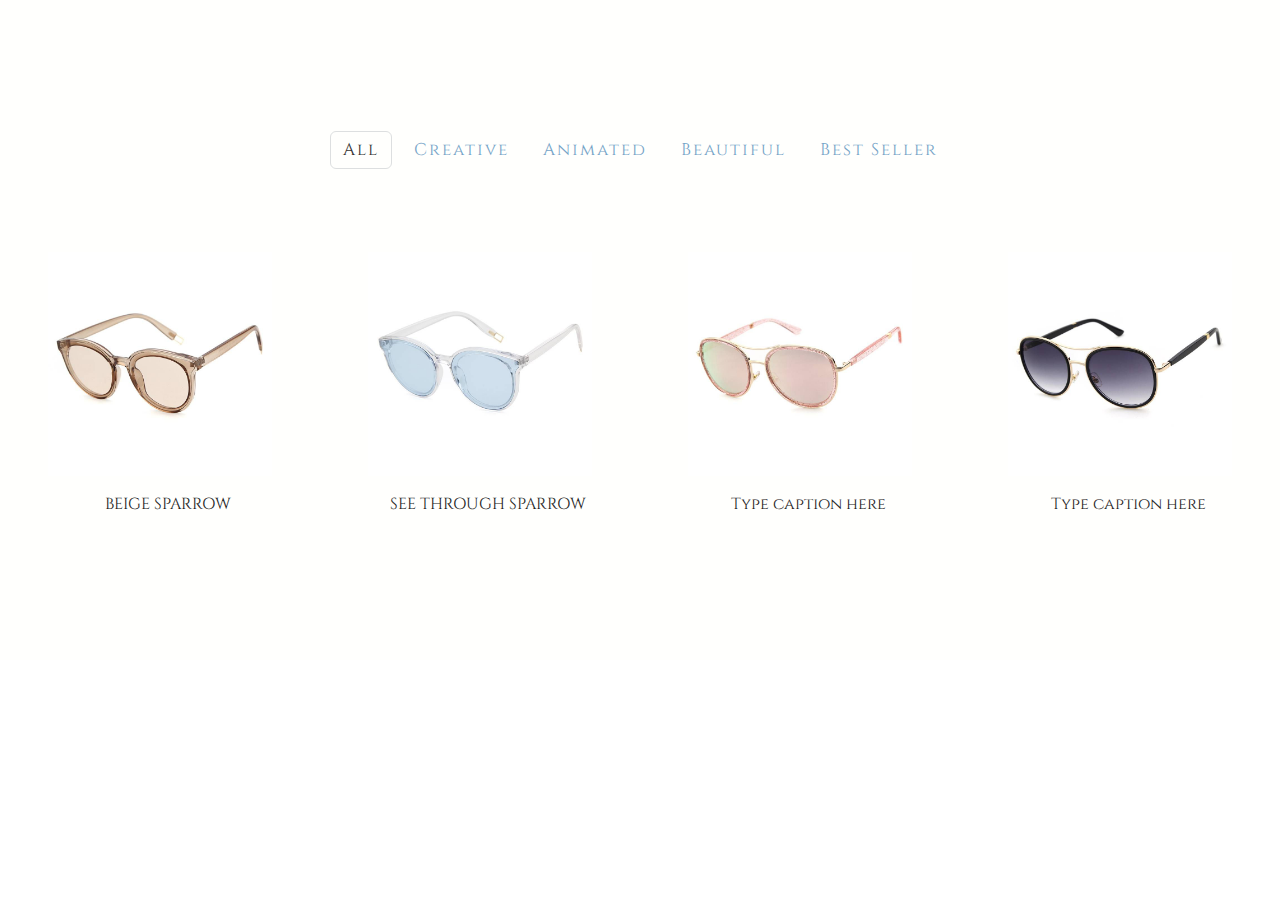
<file: page1.html>
<!DOCTYPE html>
<html >
<head>
  <!-- Site made with Mobirise Website Builder v4.5.2, https://mobirise.com -->
  <meta charset="UTF-8">
  <meta http-equiv="X-UA-Compatible" content="IE=edge">
  <meta name="generator" content="Mobirise v4.5.2, mobirise.com">
  <meta name="viewport" content="width=device-width, initial-scale=1, minimum-scale=1">
  <link rel="shortcut icon" href="assets/images/marloncarter-384x128.png" type="image/x-icon">
  <meta name="description" content="">
  <title>NEW COLLECTION</title>
  <link rel="stylesheet" href="assets/web/assets/mobirise-icons/mobirise-icons.css">
  <link rel="stylesheet" href="https://fonts.googleapis.com/css?family=Libre+Franklin:400,400i,600,600i">
  <link rel="stylesheet" href="assets/tether/tether.min.css">
  <link rel="stylesheet" href="assets/bootstrap/css/bootstrap.min.css">
  <link rel="stylesheet" href="assets/soundcloud-plugin/style.css">
  <link rel="stylesheet" href="assets/theme/css/style.css">
  <link rel="stylesheet" href="assets/mobirise-gallery/style.css">
  <link rel="stylesheet" href="assets/mobirise/css/mbr-additional.css" type="text/css">
  
  
  
</head>
<body>
<section class="mbr-gallery mbr-section mbr-section-nopadding mbr-slider-carousel" data-filter="true" id="gallery3-5" data-rv-view="970" style="background-color: rgb(255, 255, 253); padding-top: 6rem; padding-bottom: 6rem;">
    <!-- Filter -->
    <div class="mbr-gallery-filter container text-xs-center gallery-filter-active">
        <ul>
            <li class="mbr-gallery-filter-all active">All</li>
        </ul>
    </div>

    <!-- Gallery -->
    <div class="mbr-gallery-row">
        <div class=" mbr-gallery-layout-default">
            <div>
                <div>
                    <div class="mbr-gallery-item mbr-gallery-item__mobirise3 mbr-gallery-item--p3" data-video-url="false" data-tags="Creative">
                        <div href="#lb-gallery3-5" data-slide-to="0" data-toggle="modal">
                            
                            

                            <img alt="" src="assets/images/8680-transparent-800x800-800x800.jpg">
                            
                            <span class="mbri-search"></span>
                        </div>
                        
                        <span class="mbr-gallery-title display-6">BEIGE SPARROW</span>
                    </div><div class="mbr-gallery-item mbr-gallery-item__mobirise3 mbr-gallery-item--p3" data-video-url="false" data-tags="Animated">
                        <div href="#lb-gallery3-5" data-slide-to="1" data-toggle="modal">
                            
                            

                            <img alt="" src="assets/images/8680-white-transparent-800x800-800x800.jpg">
                            
                            <span class="mbri-search"></span>
                        </div>
                        
                        <span class="mbr-gallery-title display-6">SEE THROUGH SPARROW</span>
                    </div><div class="mbr-gallery-item mbr-gallery-item__mobirise3 mbr-gallery-item--p3" data-video-url="false" data-tags="Beautiful">
                        <div href="#lb-gallery3-5" data-slide-to="2" data-toggle="modal">
                            
                            

                            <img alt="" src="assets/images/1006-glitter-pink-800x800-800x800.jpg">
                            
                            <span class="mbri-search"></span>
                        </div>
                        
                        <span class="mbr-gallery-title display-6">Type caption here</span>
                    </div><div class="mbr-gallery-item mbr-gallery-item__mobirise3 mbr-gallery-item--p3" data-video-url="false" data-tags="Best Seller">
                        <div href="#lb-gallery3-5" data-slide-to="3" data-toggle="modal">
                            
                            

                            <img alt="" src="assets/images/1006-black-800x800-800x800.jpg">
                            
                            <span class="mbri-search"></span>
                        </div>
                        
                        <span class="mbr-gallery-title display-6">Type caption here</span>
                    </div>
                </div>
            </div>
            <div class="clearfix"></div>
        </div>
    </div>

    <!-- Lightbox -->
    <div data-app-prevent-settings="" class="mbr-slider modal fade carousel slide" tabindex="-1" data-keyboard="true" data-interval="false" id="lb-gallery3-5">
        <div class="modal-dialog">
            <div class="modal-content">
                <div class="modal-body">
                    
                    <div class="carousel-inner">
                        <div class="carousel-item">
                            <img alt="" src="assets/images/8680-transparent-800x800.jpg">
                        </div><div class="carousel-item">
                            <img alt="" src="assets/images/8680-white-transparent-800x800.jpg">
                        </div><div class="carousel-item">
                            <img alt="" src="assets/images/1006-glitter-pink-800x800.jpg">
                        </div><div class="carousel-item active">
                            <img alt="" src="assets/images/1006-black-800x800.jpg">
                        </div>
                    </div>
                    <a class="left carousel-control" role="button" data-slide="prev" href="#lb-gallery3-5"><img src="assets/images/arrowleft.png"></a>
                    <a class="right carousel-control" role="button" data-slide="next" href="#lb-gallery3-5"><img src="assets/images/arrowright.png"></a>

                    <a class="close" href="#" role="button" data-dismiss="modal">
                        <span aria-hidden="true">×</span>
                        <span class="sr-only">Close</span>
                    </a>
                </div>
            </div>
        </div>
    </div>
</section>


  <script src="assets/web/assets/jquery/jquery.min.js"></script>
  <script src="assets/tether/tether.min.js"></script>
  <script src="assets/bootstrap/js/bootstrap.min.js"></script>
  <script src="assets/masonry/masonry.pkgd.min.js"></script>
  <script src="assets/imagesloaded/imagesloaded.pkgd.min.js"></script>
  <script src="assets/bootstrap-carousel-swipe/bootstrap-carousel-swipe.js"></script>
  <script src="assets/smooth-scroll/smooth-scroll.js"></script>
  <script src="assets/theme/js/script.js"></script>
  <script src="assets/mobirise-gallery/player.min.js"></script>
  <script src="assets/mobirise-gallery/script.js"></script>
  
  
</body>
</html>
</file>
<file: assets/web/assets/mobirise-icons/mobirise-icons.css>
@font-face {
  font-family: 'MobiriseIcons';
  src:  url('mobirise-icons.eot?spat4u');
  src:  url('mobirise-icons.eot?spat4u#iefix') format('embedded-opentype'),
    url('mobirise-icons.ttf?spat4u') format('truetype'),
    url('mobirise-icons.woff?spat4u') format('woff'),
    url('mobirise-icons.svg?spat4u#MobiriseIcons') format('svg');
  font-weight: normal;
  font-style: normal;
}

[class^="mbri-"], [class*=" mbri-"] {
  /* use !important to prevent issues with browser extensions that change fonts */
  font-family: MobiriseIcons !important;
  speak: none;
  font-style: normal;
  font-weight: normal;
  font-variant: normal;
  text-transform: none;
  line-height: 1;

  /* Better Font Rendering =========== */
  -webkit-font-smoothing: antialiased;
  -moz-osx-font-smoothing: grayscale;
}

.mbri-add-submenu:before {
  content: "\e900";
}
.mbri-alert:before {
  content: "\e901";
}
.mbri-align-center:before {
  content: "\e902";
}
.mbri-align-justify:before {
  content: "\e903";
}
.mbri-align-left:before {
  content: "\e904";
}
.mbri-align-right:before {
  content: "\e905";
}
.mbri-android:before {
  content: "\e906";
}
.mbri-apple:before {
  content: "\e907";
}
.mbri-arrow-down:before {
  content: "\e908";
}
.mbri-arrow-next:before {
  content: "\e909";
}
.mbri-arrow-prev:before {
  content: "\e90a";
}
.mbri-arrow-up:before {
  content: "\e90b";
}
.mbri-bold:before {
  content: "\e90c";
}
.mbri-bookmark:before {
  content: "\e90d";
}
.mbri-bootstrap:before {
  content: "\e90e";
}
.mbri-briefcase:before {
  content: "\e90f";
}
.mbri-browse:before {
  content: "\e910";
}
.mbri-bulleted-list:before {
  content: "\e911";
}
.mbri-calendar:before {
  content: "\e912";
}
.mbri-camera:before {
  content: "\e913";
}
.mbri-cart-add:before {
  content: "\e914";
}
.mbri-cart-full:before {
  content: "\e915";
}
.mbri-cash:before {
  content: "\e916";
}
.mbri-change-style:before {
  content: "\e917";
}
.mbri-chat:before {
  content: "\e918";
}
.mbri-clock:before {
  content: "\e919";
}
.mbri-close:before {
  content: "\e91a";
}
.mbri-cloud:before {
  content: "\e91b";
}
.mbri-code:before {
  content: "\e91c";
}
.mbri-contact-form:before {
  content: "\e91d";
}
.mbri-credit-card:before {
  content: "\e91e";
}
.mbri-cursor-click:before {
  content: "\e91f";
}
.mbri-cust-feedback:before {
  content: "\e920";
}
.mbri-database:before {
  content: "\e921";
}
.mbri-delivery:before {
  content: "\e922";
}
.mbri-desktop:before {
  content: "\e923";
}
.mbri-devices:before {
  content: "\e924";
}
.mbri-down:before {
  content: "\e925";
}
.mbri-download:before {
  content: "\e989";
}
.mbri-drag-n-drop:before {
  content: "\e927";
}
.mbri-drag-n-drop2:before {
  content: "\e928";
}
.mbri-edit:before {
  content: "\e929";
}
.mbri-edit2:before {
  content: "\e92a";
}
.mbri-error:before {
  content: "\e92b";
}
.mbri-extension:before {
  content: "\e92c";
}
.mbri-features:before {
  content: "\e92d";
}
.mbri-file:before {
  content: "\e92e";
}
.mbri-flag:before {
  content: "\e92f";
}
.mbri-folder:before {
  content: "\e930";
}
.mbri-gift:before {
  content: "\e931";
}
.mbri-github:before {
  content: "\e932";
}
.mbri-globe:before {
  content: "\e933";
}
.mbri-globe-2:before {
  content: "\e934";
}
.mbri-growing-chart:before {
  content: "\e935";
}
.mbri-hearth:before {
  content: "\e936";
}
.mbri-help:before {
  content: "\e937";
}
.mbri-home:before {
  content: "\e938";
}
.mbri-hot-cup:before {
  content: "\e939";
}
.mbri-idea:before {
  content: "\e93a";
}
.mbri-image-gallery:before {
  content: "\e93b";
}
.mbri-image-slider:before {
  content: "\e93c";
}
.mbri-info:before {
  content: "\e93d";
}
.mbri-italic:before {
  content: "\e93e";
}
.mbri-key:before {
  content: "\e93f";
}
.mbri-laptop:before {
  content: "\e940";
}
.mbri-layers:before {
  content: "\e941";
}
.mbri-left-right:before {
  content: "\e942";
}
.mbri-left:before {
  content: "\e943";
}
.mbri-letter:before {
  content: "\e944";
}
.mbri-like:before {
  content: "\e945";
}
.mbri-link:before {
  content: "\e946";
}
.mbri-lock:before {
  content: "\e947";
}
.mbri-login:before {
  content: "\e948";
}
.mbri-logout:before {
  content: "\e949";
}
.mbri-magic-stick:before {
  content: "\e94a";
}
.mbri-map-pin:before {
  content: "\e94b";
}
.mbri-menu:before {
  content: "\e94c";
}
.mbri-mobile:before {
  content: "\e94d";
}
.mbri-mobile2:before {
  content: "\e94e";
}
.mbri-mobirise:before {
  content: "\e94f";
}
.mbri-more-horizontal:before {
  content: "\e950";
}
.mbri-more-vertical:before {
  content: "\e951";
}
.mbri-music:before {
  content: "\e952";
}
.mbri-new-file:before {
  content: "\e953";
}
.mbri-numbered-list:before {
  content: "\e954";
}
.mbri-opened-folder:before {
  content: "\e955";
}
.mbri-pages:before {
  content: "\e956";
}
.mbri-paper-plane:before {
  content: "\e957";
}
.mbri-paperclip:before {
  content: "\e958";
}
.mbri-photo:before {
  content: "\e959";
}
.mbri-photos:before {
  content: "\e95a";
}
.mbri-pin:before {
  content: "\e95b";
}
.mbri-play:before {
  content: "\e95c";
}
.mbri-plus:before {
  content: "\e95d";
}
.mbri-preview:before {
  content: "\e95e";
}
.mbri-print:before {
  content: "\e95f";
}
.mbri-protect:before {
  content: "\e960";
}
.mbri-question:before {
  content: "\e961";
}
.mbri-quote-left:before {
  content: "\e962";
}
.mbri-quote-right:before {
  content: "\e963";
}
.mbri-refresh:before {
  content: "\e964";
}
.mbri-responsive:before {
  content: "\e965";
}
.mbri-right:before {
  content: "\e966";
}
.mbri-rocket:before {
  content: "\e967";
}
.mbri-sad-face:before {
  content: "\e968";
}
.mbri-sale:before {
  content: "\e969";
}
.mbri-save:before {
  content: "\e96a";
}
.mbri-search:before {
  content: "\e96b";
}
.mbri-setting:before {
  content: "\e96c";
}
.mbri-setting2:before {
  content: "\e96d";
}
.mbri-setting3:before {
  content: "\e96e";
}
.mbri-share:before {
  content: "\e96f";
}
.mbri-shopping-bag:before {
  content: "\e970";
}
.mbri-shopping-basket:before {
  content: "\e971";
}
.mbri-shopping-cart:before {
  content: "\e972";
}
.mbri-sites:before {
  content: "\e973";
}
.mbri-smile-face:before {
  content: "\e974";
}
.mbri-speed:before {
  content: "\e975";
}
.mbri-star:before {
  content: "\e976";
}
.mbri-success:before {
  content: "\e977";
}
.mbri-sun:before {
  content: "\e978";
}
.mbri-sun2:before {
  content: "\e979";
}
.mbri-tablet:before {
  content: "\e97a";
}
.mbri-tablet-vertical:before {
  content: "\e97b";
}
.mbri-target:before {
  content: "\e97c";
}
.mbri-timer:before {
  content: "\e97d";
}
.mbri-to-ftp:before {
  content: "\e97e";
}
.mbri-to-local-drive:before {
  content: "\e97f";
}
.mbri-touch-swipe:before {
  content: "\e980";
}
.mbri-touch:before {
  content: "\e981";
}
.mbri-trash:before {
  content: "\e982";
}
.mbri-underline:before {
  content: "\e983";
}
.mbri-unlink:before {
  content: "\e984";
}
.mbri-unlock:before {
  content: "\e985";
}
.mbri-up-down:before {
  content: "\e986";
}
.mbri-up:before {
  content: "\e987";
}
.mbri-update:before {
  content: "\e988";
}
.mbri-upload:before {
 content: "\e926"; 
}
.mbri-user:before {
  content: "\e98a";
}
.mbri-user2:before {
  content: "\e98b";
}
.mbri-users:before {
  content: "\e98c";
}
.mbri-video:before {
  content: "\e98d";
}
.mbri-video-play:before {
  content: "\e98e";
}
.mbri-watch:before {
  content: "\e98f";
}
.mbri-website-theme:before {
  content: "\e990";
}
.mbri-wifi:before {
  content: "\e991";
}
.mbri-windows:before {
  content: "\e992";
}
.mbri-zoom-out:before {
  content: "\e993";
}
.mbri-redo:before {
  content: "\e994";
}
.mbri-undo:before {
  content: "\e995";
}
</file>
<file: assets/soundcloud-plugin/style.css>
.addons-container {
  position: relative;
  margin-left: auto;
  margin-right: auto;
  padding-right: 15px;
  padding-left: 15px; }
  @media (min-width: 576px) {
    .addons-container {
      padding-right: 15px;
      padding-left: 15px; } }
  @media (min-width: 768px) {
    .addons-container {
      padding-right: 15px;
      padding-left: 15px; } }
  @media (min-width: 992px) {
    .addons-container {
      padding-right: 15px;
      padding-left: 15px; } }
  @media (min-width: 1200px) {
    .addons-container {
      padding-right: 15px;
      padding-left: 15px; } }
  @media (min-width: 576px) {
    .addons-container {
      width: 540px;
      max-width: 100%; } }
  @media (min-width: 768px) {
    .addons-container {
      width: 720px;
      max-width: 100%; } }
  @media (min-width: 992px) {
    .addons-container {
      width: 960px;
      max-width: 100%; } }
  @media (min-width: 1200px) {
    .addons-container {
      width: 1140px;
      max-width: 100%; } }

.addons-container-inner{
    position: relative;
    width: 100%;
    min-height: 1px;
    padding-right: 15px;
    padding-left: 15px;
}
@media (min-width: 567px) {
    .addons-container-inner{
        -ms-flex: 0 0 66.666667%;
        flex: 0 0 66.666667%;
        max-width: 66.666667%;
    }
}
.addons-row{
    display: flex;
    justify-content:center;
}
</file>
<file: assets/theme/css/style.css>
.engine {
	position: absolute;
	text-indent: -2400px;
	text-align: center;
	padding: 0;
	top: 0;
	left: -2400px;
}/*!
 * DirectM theme (https://mobirise.com/)
 * Copyright 2016 Mobirise
 */
.clear {
  clear: both; }

.container,
.container-fluid {
  position: relative; }

.container a,
.container-fluid a {
  outline: none; }

.btn {
  margin-bottom: 0.5rem; }
  .btn + .btn {
    margin-left: 1rem; }
  @media (max-width: 767px) {
    .btn {
      white-space: normal; }
      .btn + .btn {
        margin-left: 0; } }

.bg-primary {
  background-color: #c0a375 !important; }

.bg-success {
  background-color: #90a878 !important; }

.bg-info {
  background-color: #7e9b9f !important; }

.bg-warning {
  background-color: #f3c649 !important; }

.bg-danger {
  background-color: #f28281 !important; }

.bg-none {
  background: none !important; }

.btn {
  border-radius: 3px;
  font-weight: 500;
  -webkit-transition: all .3s ease-in-out;
  -moz-transition: all .3s ease-in-out;
  transition: all .3s ease-in-out; }

.btn-sm {
  padding: 0.625rem 0.874rem;
  font-size: 0.97rem;
  line-height: 1.5;
  border-radius: 3px;
  font-style: italic;
  font-weight: 400;
  letter-spacing: 0px; }

.btn-md {
  padding: 16px 32px;
  font-size: 0.99rem;
  line-height: 1.33333;
  border-radius: 6px; }

.btn-lg {
  padding: 21px 40px;
  font-size: 0.99rem;
  line-height: 1.33333;
  border-radius: 6px; }

.btn-primary {
  background-color: #c0a375;
  border-color: #c0a375;
  box-shadow: none;
  color: #fff; }
  .btn-primary:hover {
    color: #fff;
    background-color: #a07e49;
    border-color: #a07e49;
    box-shadow: none; }
  .btn-primary:focus, .btn-primary.focus {
    color: #fff;
    background-color: #a07e49;
    border-color: #a07e49; }
  .btn-primary:active, .btn-primary.active {
    color: #fff;
    background-color: #a07e49;
    border-color: #a07e49;
    background-image: none;
    box-shadow: none; }
  .btn-primary.disabled, .btn-primary:disabled {
    color: #fff !important;
    background-color: #a07e49 !important;
    border-color: #a07e49 !important;
    opacity: 0.85; }

.btn-secondary {
  background-color: #bfcecb;
  border-color: #bfcecb;
  box-shadow: none;
  color: #fff; }
  .btn-secondary:hover {
    color: #fff;
    background-color: #94ada8;
    border-color: #94ada8;
    box-shadow: none; }
  .btn-secondary:focus, .btn-secondary.focus {
    color: #fff;
    background-color: #94ada8;
    border-color: #94ada8; }
  .btn-secondary:active, .btn-secondary.active {
    color: #fff;
    background-color: #94ada8;
    border-color: #94ada8;
    background-image: none;
    box-shadow: none; }
  .btn-secondary.disabled, .btn-secondary:disabled {
    color: #fff !important;
    background-color: #94ada8 !important;
    border-color: #94ada8 !important;
    opacity: 0.85; }

.btn-info {
  background-color: #7e9b9f;
  border-color: #7e9b9f;
  box-shadow: none;
  color: #fff; }
  .btn-info:hover {
    color: #fff;
    background-color: #597478;
    border-color: #597478;
    box-shadow: none; }
  .btn-info:focus, .btn-info.focus {
    color: #fff;
    background-color: #597478;
    border-color: #597478; }
  .btn-info:active, .btn-info.active {
    color: #fff;
    background-color: #597478;
    border-color: #597478;
    background-image: none;
    box-shadow: none; }
  .btn-info.disabled, .btn-info:disabled {
    color: #fff !important;
    background-color: #597478 !important;
    border-color: #597478 !important;
    opacity: 0.85; }

.btn-success {
  background-color: #90a878;
  border-color: #90a878;
  box-shadow: none;
  color: #fff; }
  .btn-success:hover {
    color: #fff;
    background-color: #6a8153;
    border-color: #6a8153;
    box-shadow: none; }
  .btn-success:focus, .btn-success.focus {
    color: #fff;
    background-color: #6a8153;
    border-color: #6a8153; }
  .btn-success:active, .btn-success.active {
    color: #fff;
    background-color: #6a8153;
    border-color: #6a8153;
    background-image: none;
    box-shadow: none; }
  .btn-success.disabled, .btn-success:disabled {
    color: #fff !important;
    background-color: #6a8153 !important;
    border-color: #6a8153 !important;
    opacity: 0.85; }

.btn-warning {
  background-color: #f3c649;
  border-color: #f3c649;
  box-shadow: none;
  color: #fff; }
  .btn-warning:hover {
    color: #fff;
    background-color: #e1a90f;
    border-color: #e1a90f;
    box-shadow: none; }
  .btn-warning:focus, .btn-warning.focus {
    color: #fff;
    background-color: #e1a90f;
    border-color: #e1a90f; }
  .btn-warning:active, .btn-warning.active {
    color: #fff;
    background-color: #e1a90f;
    border-color: #e1a90f;
    background-image: none;
    box-shadow: none; }
  .btn-warning.disabled, .btn-warning:disabled {
    color: #fff !important;
    background-color: #e1a90f !important;
    border-color: #e1a90f !important;
    opacity: 0.85; }

.btn-danger {
  background-color: #f28281;
  border-color: #f28281;
  box-shadow: none;
  color: #fff; }
  .btn-danger:hover {
    color: #fff;
    background-color: #eb3d3c;
    border-color: #eb3d3c;
    box-shadow: none; }
  .btn-danger:focus, .btn-danger.focus {
    color: #fff;
    background-color: #eb3d3c;
    border-color: #eb3d3c; }
  .btn-danger:active, .btn-danger.active {
    color: #fff;
    background-color: #eb3d3c;
    border-color: #eb3d3c;
    background-image: none;
    box-shadow: none; }
  .btn-danger.disabled, .btn-danger:disabled {
    color: #fff !important;
    background-color: #eb3d3c !important;
    border-color: #eb3d3c !important;
    opacity: 0.85; }

.btn-white {
  background-color: #fff;
  border-color: #fff;
  box-shadow: none;
  color: #535353; }
  .btn-white:hover {
    color: #fff;
    background-color: #d4d4d4;
    border-color: #d4d4d4;
    box-shadow: none; }
  .btn-white:focus, .btn-white.focus {
    color: #fff;
    background-color: #d4d4d4;
    border-color: #d4d4d4; }
  .btn-white:active, .btn-white.active {
    color: #fff;
    background-color: #d4d4d4;
    border-color: #d4d4d4;
    background-image: none;
    box-shadow: none; }
  .btn-white.disabled, .btn-white:disabled {
    color: #fff !important;
    background-color: #d4d4d4 !important;
    border-color: #d4d4d4 !important;
    opacity: 0.85; }

.btn-black {
  background-color: #535353;
  border-color: #535353;
  box-shadow: none;
  color: #fff; }
  .btn-black:hover {
    color: #fff;
    background-color: #2d2d2d;
    border-color: #2d2d2d;
    box-shadow: none; }
  .btn-black:focus, .btn-black.focus {
    color: #fff;
    background-color: #2d2d2d;
    border-color: #2d2d2d; }
  .btn-black:active, .btn-black.active {
    color: #fff;
    background-color: #2d2d2d;
    border-color: #2d2d2d;
    background-image: none;
    box-shadow: none; }
  .btn-black.disabled, .btn-black:disabled {
    color: #fff !important;
    background-color: #2d2d2d !important;
    border-color: #2d2d2d !important;
    opacity: 0.85; }

.btn-primary-outline {
  background: none;
  border-color: #8e7041;
  color: #8e7041; }
  .btn-primary-outline:focus, .btn-primary-outline.focus, .btn-primary-outline:active, .btn-primary-outline.active {
    color: #fff;
    background-color: #c0a375;
    border-color: #c0a375; }
  .btn-primary-outline:hover {
    color: #fff;
    background-color: #c0a375;
    border-color: #c0a375; }
  .btn-primary-outline.disabled, .btn-primary-outline:disabled {
    color: #fff !important;
    background-color: #c0a375 !important;
    border-color: #c0a375 !important;
    opacity: 0.85; }

.btn-secondary-outline {
  background: none;
  border-color: #85a29c;
  color: #85a29c; }
  .btn-secondary-outline:focus, .btn-secondary-outline.focus, .btn-secondary-outline:active, .btn-secondary-outline.active {
    color: #fff;
    background-color: #bfcecb;
    border-color: #bfcecb; }
  .btn-secondary-outline:hover {
    color: #fff;
    background-color: #bfcecb;
    border-color: #bfcecb; }
  .btn-secondary-outline.disabled, .btn-secondary-outline:disabled {
    color: #fff !important;
    background-color: #bfcecb !important;
    border-color: #bfcecb !important;
    opacity: 0.85; }

.btn-info-outline {
  background: none;
  border-color: #4e6669;
  color: #4e6669; }
  .btn-info-outline:focus, .btn-info-outline.focus, .btn-info-outline:active, .btn-info-outline.active {
    color: #fff;
    background-color: #7e9b9f;
    border-color: #7e9b9f; }
  .btn-info-outline:hover {
    color: #fff;
    background-color: #7e9b9f;
    border-color: #7e9b9f; }
  .btn-info-outline.disabled, .btn-info-outline:disabled {
    color: #fff !important;
    background-color: #7e9b9f !important;
    border-color: #7e9b9f !important;
    opacity: 0.85; }

.btn-success-outline {
  background: none;
  border-color: #5d7149;
  color: #5d7149; }
  .btn-success-outline:focus, .btn-success-outline.focus, .btn-success-outline:active, .btn-success-outline.active {
    color: #fff;
    background-color: #90a878;
    border-color: #90a878; }
  .btn-success-outline:hover {
    color: #fff;
    background-color: #90a878;
    border-color: #90a878; }
  .btn-success-outline.disabled, .btn-success-outline:disabled {
    color: #fff !important;
    background-color: #90a878 !important;
    border-color: #90a878 !important;
    opacity: 0.85; }

.btn-warning-outline {
  background: none;
  border-color: #c9970d;
  color: #c9970d; }
  .btn-warning-outline:focus, .btn-warning-outline.focus, .btn-warning-outline:active, .btn-warning-outline.active {
    color: #fff;
    background-color: #f3c649;
    border-color: #f3c649; }
  .btn-warning-outline:hover {
    color: #fff;
    background-color: #f3c649;
    border-color: #f3c649; }
  .btn-warning-outline.disabled, .btn-warning-outline:disabled {
    color: #fff !important;
    background-color: #f3c649 !important;
    border-color: #f3c649 !important;
    opacity: 0.85; }

.btn-danger-outline {
  background: none;
  border-color: #e82625;
  color: #e82625; }
  .btn-danger-outline:focus, .btn-danger-outline.focus, .btn-danger-outline:active, .btn-danger-outline.active {
    color: #fff;
    background-color: #f28281;
    border-color: #f28281; }
  .btn-danger-outline:hover {
    color: #fff;
    background-color: #f28281;
    border-color: #f28281; }
  .btn-danger-outline.disabled, .btn-danger-outline:disabled {
    color: #fff !important;
    background-color: #f28281 !important;
    border-color: #f28281 !important;
    opacity: 0.85; }

.btn-white-outline {
  background: none;
  border-color: #fff;
  color: #fff; }
  .btn-white-outline:focus, .btn-white-outline.focus, .btn-white-outline:active, .btn-white-outline.active {
    color: #535353;
    background-color: #fff;
    border-color: #fff; }
  .btn-white-outline:hover {
    color: #535353;
    background-color: #fff;
    border-color: #fff; }
  .btn-white-outline.disabled, .btn-white-outline:disabled {
    color: #535353 !important;
    background-color: #fff !important;
    border-color: #fff !important;
    opacity: 0.85; }

.btn-black-outline {
  background: none;
  border-color: #202020;
  color: #202020; }
  .btn-black-outline:focus, .btn-black-outline.focus, .btn-black-outline:active, .btn-black-outline.active {
    color: #fff;
    background-color: #535353;
    border-color: #535353; }
  .btn-black-outline:hover {
    color: #fff;
    background-color: #535353;
    border-color: #535353; }
  .btn-black-outline.disabled, .btn-black-outline:disabled {
    color: #fff !important;
    background-color: #535353 !important;
    border-color: #535353 !important;
    opacity: 0.85; }

a.mbr-iconfont:hover {
  text-decoration: none; }

.btn-social {
  font-size: 20px;
  border-radius: 50%;
  padding: 0;
  width: 48px;
  height: 48px;
  line-height: 48px;
  text-align: center;
  position: relative;
  border: 1px solid #c0a375;
  color: #232323; }
  .btn-social i {
    top: 0;
    line-height: 46px;
    width: 46px; }
  .btn-social:hover {
    color: #fff;
    background: #c0a375; }
  .btn-social + .btn-social {
    margin-left: 1rem; }

p.lead,
.lead p {
  font-size: 1.25rem;
  font-weight: 400;
  margin-bottom: 2.3125rem; }

.article .lead p, .article .lead ul, .article .lead ol, .article .lead pre, .article .lead blockquote {
  margin-bottom: 0; }

.lead {
  font-size: 1.25rem;
  font-weight: 400; }
  .lead a {
    font-family: "Lora";
    font-style: italic;
    font-weight: 400; }
    .lead a, .lead a:hover {
      color: #c0a375;
      text-decoration: none; }
  .lead h1 {
    font-size: 5.5rem;
    font-weight: 300;
    letter-spacing: -1px;
    margin-bottom: 1.875rem; }
  .lead h2 {
    font-size: 4.5rem;
    font-weight: 100;
    letter-spacing: -1px;
    margin-bottom: 1.875rem; }
  .lead h3 {
    font-size: 3.5rem;
    font-weight: 300;
    margin-bottom: 1.875rem; }
  .lead h4 {
    font-size: 1.5rem;
    font-weight: 300;
    margin-bottom: 1.875rem; }
  .lead blockquote {
    font-family: "Lora";
    font-style: italic;
    padding: 10px 0 10px 20px;
    border-left: 4px solid #c39f76;
    font-size: 1.09rem;
    position: relative; }
  .lead ul, .lead ol, .lead pre, .lead blockquote {
    margin-bottom: 2.3125rem; }
  .lead pre {
    background: #f4f4f4;
    padding: 10px 24px;
    white-space: pre-wrap; }

.display-1 {
  font-weight: 100;
  line-height: 1.12em;
  letter-spacing: 0px; }

.display-2 {
  font-weight: 300;
  line-height: 1.17em;
  letter-spacing: 0px; }

.display-3 {
  font-weight: 100;
  line-height: 1.1em;
  letter-spacing: 0px; }

.sub-1 {
  font-weight: 300;
  line-height: 1.5em;
  letter-spacing: 2px; }

.sub-2 {
  font-weight: 400;
  line-height: 1.5em; }

.text-1 {
  font-weight: 400;
  line-height: 1.7em; }

.text-2 {
  font-weight: 400;
  line-height: 1.7em; }

.modal-backdrop {
  background: -webkit-linear-gradient(left, #564740, #3a414a);
  background: -moz-linear-gradient(left, #564740, #3a414a);
  background: -o-linear-gradient(left, #564740, #3a414a);
  background: -ms-linear-gradient(left, #564740, #3a414a);
  background: linear-gradient(left, #564740, #3a414a);
  opacity: 0.94; }

.form-control {
  background-color: #f5f5f5;
  border-radius: 1.4rem;
  box-shadow: none;
  color: #565656;
  font-size: 0.875rem;
  line-height: 1.43;
  min-height: 3.5em;
  padding: 0.5em 1.07em 0.5em; }
  .form-control, .form-control:focus {
    border: 1px solid #e8e8e8; }
  .form-active .form-control:invalid {
    border-color: #f28281; }

.form-control-label {
  cursor: pointer;
  font-size: 0.875rem;
  margin-bottom: 0.357em;
  padding: 0; }

.alert {
  border-radius: 0;
  border: 0;
  font-family: 'Montserrat', sans-serif;
  font-size: 0.875rem;
  line-height: 1.5;
  margin-bottom: 1.875rem;
  padding: 1.25rem;
  position: relative; }
  .alert.alert-form:after {
    background-color: inherit;
    bottom: -7px;
    content: "";
    display: block;
    height: 14px;
    left: 50%;
    margin-left: -7px;
    position: absolute;
    transform: rotate(45deg);
    width: 14px; }

.alert-success {
  background-color: #90a878;
  color: #fff; }

.alert-info {
  background-color: #7e9b9f;
  color: #fff; }

.alert-warning {
  background-color: #f3c649;
  color: #fff; }

.alert-danger {
  background-color: #f28281;
  color: #fff; }

/*  Text Align */
.text-center {
  text-align: center; }

.text-left {
  text-align: left; }

.text-right {
  text-align: right; }

/**
 * TYPOGRAPHY
 */
body {
  font-family: 'Raleway', sans-serif;
  color: #232323; }

h1, h2, h3, h4, h5, h6,
.h1, .h2, .h3, .h4, .h5, .h6,
.display-1, .display-2, .display-3, .display-4 {
  font-family: 'Montserrat', sans-serif;
  word-break: break-word;
  word-wrap: break-word; }

input, textarea {
  font-family: "Raleway"; }

input:-webkit-autofill, input:-webkit-autofill:hover, input:-webkit-autofill:focus, input:-webkit-autofill:active {
  transition-delay: 9999s;
  transition-property: background-color, color; }

.text-primary {
  color: #c0a375 !important; }

.text-success {
  color: #90a878 !important; }

.text-info {
  color: #7e9b9f !important; }

.text-warning {
  color: #f3c649 !important; }

.text-danger {
  color: #f28281 !important; }

.text-white {
  color: #fff !important; }

.text-black {
  color: #535353 !important; }

.mbr-section {
  position: relative;
  padding-top: 120px;
  padding-bottom: 120px;
  background-position: 50% 50%;
  background-repeat: no-repeat;
  background-size: cover; }

.mbr-section-full {
  display: table;
  height: 100vh;
  padding-bottom: 0;
  padding-top: 0;
  table-layout: fixed;
  width: 100%; }
  .mbr-section-full > .mbr-table-cell {
    width: 100%; }

.mbr-section-small {
  padding-top: 60px;
  padding-bottom: 60px; }

.mbr-section-title {
  margin-top: 0; }

.mbr-section__container--first {
  padding-top: 120px;
  padding-bottom: 40px; }

.mbr-section__container--middle {
  padding-top: 0;
  padding-bottom: 40px; }

.mbr-section__container--last {
  padding-top: 0;
  padding-bottom: 120px; }

.mbr-section-sm-padding {
  padding-top: 40px;
  padding-bottom: 40px; }

.mbr-section-md-padding {
  padding-top: 90px;
  padding-bottom: 90px; }

.mbr-section-nopadding {
  padding-top: 0;
  padding-bottom: 0; }

.mbr-section-subtitle {
  display: block;
  font-style: italic;
  font-weight: 400;
  margin-bottom: 30px; }

.mbr-section-hero::before {
  display: none !important; }

/* fonts */
.display-1 {
  font-size: 5rem; }

.display-2 {
  font-size: 3.8rem; }

.display-3 {
  font-size: 3.125rem; }

.sub-1 {
  font-size: 1.5rem; }

.sub-2 {
  font-size: 1.25rem; }

.text-1 {
  font-size: 1rem; }

.text-2 {
  font-size: 0.95rem; }

.btn {
  font-size: 1rem; }

@media (max-width: 1199px) {
  .display-1 {
    font-size: 4.75rem; }

  .display-2 {
    font-size: 3.5rem; }

  .display-3 {
    font-size: 2.625rem; }

  .sub-1 {
    font-size: 1.3rem; }

  .sub-2 {
    font-size: 1.25rem; }

  .text-1 {
    font-size: 1rem; }

  .text-2 {
    font-size: 0.95rem; }

  .btn {
    font-size: 0.99rem; } }
@media (max-width: 991px) {
  .display-1 {
    font-size: 3.75rem; }

  .display-2 {
    font-size: 3.125rem; }

  .display-3 {
    font-size: 2.625rem; }

  .sub-1 {
    font-size: 1.25rem; }

  .sub-2 {
    font-size: 1.2rem; }

  .text-1 {
    font-size: 1rem; }

  .text-2 {
    font-size: 0.875rem; }

  .btn {
    font-size: 0.99rem; } }
@media (max-width: 767px) {
  .display-1 {
    font-size: 3.3rem; }

  .display-2 {
    font-size: 2.625rem; }

  .display-3 {
    font-size: 1.875rem; }

  .sub-1 {
    font-size: 1.1rem; }

  .sub-2 {
    font-size: 1.1rem; }

  .text-1 {
    font-size: 0.97rem; }

  .text-2 {
    font-size: 0.875rem; }

  .btn {
    font-size: 0.97rem; } }
@media (max-width: 543px) {
  .display-1 {
    font-size: 3rem !important; }

  .display-2 {
    font-size: 2.625rem !important; }

  .display-3 {
    font-size: 1.875rem !important; }

  .sub-1 {
    font-size: 1.1rem !important; }

  .sub-2 {
    font-size: 1.1rem !important; }

  .text-1 {
    font-size: 0.97rem !important; }

  .text-2 {
    font-size: 0.875rem !important; }

  .btn {
    font-size: 0.97rem; } }
/* end-fonts */
@media (max-width: 767px) {
  .mbr-section {
    padding-top: 60px;
    padding-bottom: 60px; }

  .mbr-section-full {
    padding-bottom: 0;
    padding-top: 0; }

  .mbr-section__container--first {
    padding-top: 60px;
    padding-bottom: 40px; }

  .mbr-section__container--middle {
    padding-top: 0;
    padding-bottom: 40px; }

  .mbr-section__container--last {
    padding-top: 0;
    padding-bottom: 60px; }

  .mbr-section-sm-padding {
    padding-top: 40px;
    padding-bottom: 40px; }

  .mbr-section-md-padding {
    padding-top: 60px;
    padding-bottom: 60px; }

  .mbr-section-nopadding {
    padding-top: 0;
    padding-bottom: 0; }

  .mbr-section-subtitle {
    margin-bottom: 0; }

  .mbr-section-hero.mbr-after-navbar .mbr-section {
    padding-top: 120px; }
  .mbr-section-hero.mbr-section-with-arrow .mbr-section {
    padding-bottom: 120px; } }
@media (max-width: 768px) {
  .ui-sortable .app-component:first-child .mbr-section-full {
    padding-top: 90px; }

  .mbr-section-full {
    padding-top: 20px;
    padding-bottom: 20px; } }
/*-------

   Arrow

-------*/
@-webkit-keyframes floating-arrow {
  from {
    -webkit-transform: translateY(-4px);
    transform: translateY(-4px); }
  65% {
    -webkit-transform: translateY(4px);
    transform: translateY(4px); }
  to {
    -webkit-transform: translateY(-4px);
    transform: translateY(-4px); } }
@keyframes floating-arrow {
  from {
    -webkit-transform: translateY(-4px);
    transform: translateY(-4px); }
  65% {
    -webkit-transform: translateY(4px);
    transform: translateY(4px); }
  to {
    -webkit-transform: translateY(-4px);
    transform: translateY(-4px); } }
@-webkit-keyframes floating-arrow-up {
  0% {
    -webkit-transform: translateY(0px);
    transform: translateY(0px); }
  25% {
    -webkit-transform: translateY(4px);
    transform: translateY(4px); }
  75% {
    -webkit-transform: translateY(-4px);
    transform: translateY(-4px); } }
@keyframes floating-arrow-up {
  0% {
    -webkit-transform: translateY(0px);
    transform: translateY(0px); }
  25% {
    -webkit-transform: translateY(4px);
    transform: translateY(4px); }
  75% {
    -webkit-transform: translateY(-4px);
    transform: translateY(-4px); } }
.mbr-arrow {
  bottom: 28px;
  left: 0;
  position: absolute;
  text-align: center;
  width: 100%; }
  @media (max-width: 991px) {
    .mbr-arrow {
      bottom: 31px; } }
  @media (max-width: 320px) {
    .mbr-arrow {
      bottom: 21px; } }
  @media all and (device-width: 320px) and (device-height: 568px) and (orientation: portrait) {
    .mbr-arrow {
      bottom: 31px; } }
  .mbr-arrow a {
    background: transparent;
    border-radius: 1.4rem;
    color: #fff;
    display: inline-block;
    height: 46px;
    outline-style: none !important;
    position: relative;
    text-decoration: none;
    transition: all .3s ease-in-out;
    width: 46px; }
  .mbr-arrow i {
    display: block;
    transition: all .3s; }
    .mbr-arrow i::before {
      display: inline-block;
      font-size: 40px;
      line-height: 1;
      font-style: normal;
      position: relative;
      top: 6px; }
  .mbr-arrow-floating i {
    -webkit-animation: floating-arrow 2.6s infinite ease-in-out 0s;
    animation: floating-arrow 2.6s infinite ease-in-out 0s; }

.mbr-arrow-up {
  bottom: 25px;
  right: 90px;
  position: fixed;
  text-align: right;
  z-index: 5000; }
  @media (max-width: 991px) {
    .mbr-arrow-up {
      bottom: 31px; } }
  @media (max-width: 320px) {
    .mbr-arrow-up {
      bottom: 21px; } }
  @media all and (device-width: 320px) and (device-height: 568px) and (orientation: portrait) {
    .mbr-arrow-up {
      bottom: 31px; } }
  .mbr-arrow-up a {
    background-color: rgba(130, 130, 130, 0.2);
    border-radius: 50% !important;
    border: 1px solid #fff;
    border-radius: 1.4rem;
    color: #fff;
    display: inline-block;
    height: 46px;
    outline-style: none !important;
    position: relative;
    text-decoration: none;
    transition: all .3s ease-in-out;
    width: 46px;
    cursor: pointer; }
    .mbr-arrow-up a:hover {
      background-color: rgba(130, 130, 130, 0.5); }
  .mbr-arrow-up-icon {
    display: block; }
    .mbr-arrow-up-icon::before {
      content: '';
      position: absolute;
      width: 10px;
      height: 10px;
      border-left: 2px solid #fff;
      border-top: 2px solid #fff;
      top: 15px;
      left: 17px;
      transform: rotate(45deg);
      -webkit-transform: rotate(45deg); }
    .mbr-arrow-up-icon::after {
      content: '';
      position: absolute;
      width: 2px;
      height: 15px;
      top: 15px;
      left: 21px;
      background-color: #fff; }

@media (max-width: 768px) {
  .mbr-arrow-up {
    right: 0;
    left: 50%;
    -webkit-transform: translateX(-50%);
    transform: translateX(-50%);
    text-align: center;
    bottom: 15px; } }
@media (min-width: 768px) {
  .mbr-right-padding-md-up {
    padding-right: 85px; } }

.mbr-valign-top {
  vertical-align: top; }

.form-asterisk {
  font-family: initial;
  position: absolute;
  top: -2px;
  font-weight: normal; }

.row-sm-offset {
  margin-left: -0.625rem;
  margin-right: -0.625rem; }
  .row-sm-offset > * {
    padding-left: 0.625rem;
    padding-right: 0.625rem; }

@-webkit-keyframes btnCircleLoading {
  from {
    -webkit-transform: rotate(0deg); }
  to {
    -webkit-transform: rotate(359deg); } }
@keyframes btnCircleLoading {
  from {
    transform: rotate(0deg); }
  to {
    transform: rotate(359deg); } }
.btn-loader {
  -webkit-animation: btnCircleLoading .6s infinite linear;
  animation: btnCircleLoading .6s infinite linear;
  border-radius: 50%;
  border-top-color: white;
  display: none;
  left: 50%;
  position: absolute;
  top: 50%; }

.btn-loading {
  position: relative; }
  .btn-loading .btn-text {
    visibility: hidden; }
  .btn-loading .btn-loader {
    display: block; }

.hidden {
  visibility: hidden; }

.visible {
  visibility: visible; }

.hamburger-om:after {
  content: "";
  width: 30px;
  height: 3px;
  background-color: #fff;
  position: absolute;
  top: 8px;
  left: 0; }
.hamburger-om:before {
  content: "";
  width: 30px;
  height: 3px;
  background-color: #fff;
  position: absolute;
  top: -8px;
  left: 0; }

/*-------

   Iconfont

-------*/
/* iconfont default styling */
/* for buttons */
.mbr-iconfont.mbr-iconfont-btn,
.mbr-buttons__btn .mbr-iconfont {
  padding-right: 0.4em;
  font-size: 1.6em;
  line-height: 0.5em;
  vertical-align: text-bottom;
  position: relative;
  top: -0.12em;
  text-decoration: none; }

/* menu links */
.mbr-iconfont.mbr-iconfont-btn-parent,
.link .mbr-iconfont {
  font-size: 1.4em;
  position: relative;
  vertical-align: middle; }

/*menu logo */
.mbr-iconfont.mbr-iconfont-menu,
.mbr-iconfont.mbr-iconfont-ext__menu {
  font-size: 37px;
  text-decoration: none;
  color: #fff; }

/* features2, features3 */
.mbr-iconfont.mbr-iconfont-features2,
.mbr-iconfont.mbr-iconfont-features3 {
  font-size: 119px;
  text-decoration: none;
  text-align: center;
  display: block;
  margin-top: 0.2em;
  color: #F1C050; }

/* features4 */
.mbr-iconfont.mbr-iconfont-features4 {
  font-size: 50px;
  text-decoration: none;
  text-align: center;
  display: block;
  color: #000; }

.mbr-iconfont-features7 {
  font-size: 50px;
  text-decoration: none;
  text-align: center;
  display: block;
  color: #fff; }

/* msg-box4 */
.mbr-iconfont.mbr-iconfont-msg-box4,
.mbr-iconfont.mbr-iconfont-msg-box5 {
  font-size: 357px;
  text-decoration: none;
  color: #232323; }

/* header2 */
.mbr-iconfont.mbr-iconfont-header2 {
  font-size: 400px;
  text-decoration: none;
  color: #fff; }

/* contacts1 */
.mbr-iconfont.mbr-iconfont-contacts1 {
  font-size: 119px;
  text-decoration: none;
  color: #9C9C9C; }

/* contacts3 */
.mbr-iconfont.mbr-iconfont-logo-contacts3 {
  font-size: 58px;
  text-decoration: none;
  color: #9C9C9C;
  margin-bottom: 1.57rem; }

.mbr-iconfont-company-contacts3 {
  font-size: 22px;
  color: #cfcfcf; }

.mbr-iconfont-company-contacts5 {
  font-size: 22px;
  color: #000; }

.mbr-section-full .mbr-overlay {
  min-height: 100vh; }

.mbr-overlay {
  background-color: #000;
  bottom: 0;
  left: 0;
  opacity: 0.5;
  position: absolute;
  right: 0;
  top: 0;
  z-index: 1; }
  .mbr-overlay ~ * {
    z-index: 2; }

.mbr-table {
  display: table;
  width: 100%; }

.mbr-table-full {
  height: 100%;
  position: relative;
  width: 100%; }

.mbr-table-cell {
  display: table-cell;
  float: none;
  padding-bottom: 0;
  padding-top: 0;
  position: relative;
  vertical-align: middle; }

.mbr-table-md-up {
  width: 100%; }
  .mbr-table-md-up .mbr-table-cell {
    display: block; }
  .mbr-table-md-up .mbr-table-cell + .mbr-table-cell {
    padding-top: 40px; }
  @media (min-width: 768px) {
    .mbr-table-md-up {
      display: table; }
      .mbr-table-md-up .mbr-table-cell {
        display: table-cell; }
      .mbr-table-md-up .mbr-table-cell + .mbr-table-cell {
        padding-top: 0; } }

.mbr-section-full .mbr-background-video,
.mbr-section-full .mbr-background-video-preview {
  min-height: 100vh; }

.mbr-background-video,
.mbr-background-video-preview {
  bottom: 0;
  left: 0;
  position: absolute;
  right: 0;
  top: 0; }

.mbr-background-video-preview {
  z-index: 0 !important; }

.mbr-figure {
  display: block;
  margin: 0;
  overflow: hidden;
  position: relative;
  width: 100%; }
  .mbr-figure img, .mbr-figure iframe {
    display: block;
    width: 100%; }
  .mbr-figure .mbr-figure-caption {
    font-family: Montserrat;
    padding: 1.5rem 40px;
    text-align: center;
    width: 100%; }
  .mbr-figure .mbr-figure-caption-over {
    background: -moz-linear-gradient(left, rgba(67, 76, 99, 0.85), rgba(188, 155, 114, 0.85)) !important;
    background: -ms-linear-gradient(left, rgba(67, 76, 99, 0.85), rgba(188, 155, 114, 0.85)) !important;
    background: -o-linear-gradient(left, rgba(67, 76, 99, 0.85), rgba(188, 155, 114, 0.85)) !important;
    background: -webkit-linear-gradient(left, rgba(67, 76, 99, 0.85), rgba(188, 155, 114, 0.85)) !important;
    background: linear-gradient(left, rgba(67, 76, 99, 0.85), rgba(188, 155, 114, 0.85)) !important;
    bottom: 0;
    position: absolute; }

.menu1 .navbar-dropdown .mbr-table-cell {
  transition: height 0.3s; }
.menu1 .navbar-dropdown.navbar-short .navbar-logo img {
  height: 2.375rem !important; }
.menu1 .logo {
  width: 100%; }
  @media (min-width: 768px) {
    .menu1 .logo {
      width: 20%; } }
.menu1 .navbar-nav {
  width: auto; }
  @media (max-width: 767px) {
    .menu1 .navbar-nav {
      max-width: 300px;
      width: 300px; } }
  .menu1 .navbar-nav.show-buttons {
    width: 100%; }
    @media (max-width: 767px) {
      .menu1 .navbar-nav.show-buttons {
        max-width: 300px; } }
.menu1 .navbar-brand {
  padding: 0.25rem 0; }
.menu1 .nav-btn {
  width: 100%; }
  .menu1 .nav-btn .btn {
    width: auto;
    float: right;
    font-family: 'Libre Franklin', serif;
    letter-spacing: 1px;
    font-size: 13px;
    text-transform: uppercase;
    padding: 10px 30px; }
    @media (max-width: 767px) {
      .menu1 .nav-btn .btn {
        width: 80%;
        float: none;
        margin: 0 auto 20px; } }
.menu1 .navbar-dropdown .navbar-caption {
  font-family: "Oxygen";
  color: #333; }
.menu1 .nav-link {
  font-size: 13px; }
.menu1 .navbar-logo img {
  height: 4.125rem; }
.menu1 .menu-substrate {
  display: block;
  position: relative;
  height: 90px;
  width: 100%;
  background: transparent;
  z-index: -1;
  transition: all .3s; }
.menu1 .navbar.navbar-short + .menu-substrate {
  height: 60px; }

@media (min-width: 900px) {
  .menu1 .container-fluid {
    padding-right: 35px;
    padding-left: 35px; } }
.navbar-toggler.collapsed .hum-top, .hum-middle, .hum-bottom {
  position: absolute;
  content: "";
  right: 0;
  width: 20px;
  height: 3px; }

.navbar-toggler.collapsed .hum-top {
  top: -1px; }

.navbar-toggler.collapsed .hum-middle {
  top: 6px; }

.navbar-toggler.collapsed .hum-bottom {
  bottom: 0; }

.navbar-close .close-icon {
  display: block; }

.navbar-close.collapsed .close-icon {
  display: none; }

.navbar-toggler {
  position: relative; }

.header1 .mbr-table-cell {
  vertical-align: bottom; }
.header1 .heading {
  margin-bottom: 120px;
  margin-top: 20px; }
  @media (max-width: 1199px) {
    .header1 .heading {
      margin-bottom: 60px; } }
  .header1 .heading .mbr-section-title {
    color: #fff;
    margin-bottom: 0.5em; }
  .header1 .heading .mbr-section-subtitle {
    color: #e4e5e7;
    margin-bottom: 3em; }
.header1 .card {
  border: none;
  background: transparent;
  margin-bottom: 80px; }
  .header1 .card-box {
    padding-right: 0; }
  .header1 .card-img {
    text-align: center;
    padding: 0; }
    .header1 .card-img .mbr-iconfont {
      line-height: 66px;
      width: 70px;
      height: 70px;
      border: 2px solid #fff;
      border-radius: 70px;
      display: inline-block; }
  .header1 .card .mbr-section-title,
  .header1 .card .mbr-section-subtitle {
    color: #fff;
    margin-bottom: .5em;
    margin-top: 0; }
  .header1 .card .mbr-section-text {
    color: #e4e5e7;
    margin-bottom: .5em;
    margin-top: 0; }
.header1.header2 .heading .mbr-section-subtitle,
.header1.header2 .heading .mbr-section-title,
.header1.header2 .heading .mbr-section-text {
  color: #222; }
.header1.header2 .card .mbr-section-subtitle,
.header1.header2 .card .mbr-section-title,
.header1.header2 .card .mbr-section-text {
  color: #222; }
.header1.header2 .mbr-arrow a i {
  color: #fff !important; }

.header3 {
  background-size: cover !important; }
  .header3 .mbr-arrow a {
    color: #666666; }
  .header3 .mbr-section-title {
    margin-bottom: 0.5em; }
  .header3 .mbr-section-subtitle {
    margin-bottom: 3em; }

@media (min-width: 768px) {
  .header3 .mbr-right-padding-md-up {
    padding-right: 40px; } }
@media (max-width: 768px) {
  .header3 .image-size {
    width: 100% !important;
    padding: 15px !important; }
  .header3 .mbr-figure img {
    width: auto;
    max-width: 100%;
    margin: auto; } }
.header4 p {
  color: #fff;
  margin-top: 0 !important; }
.header4 .mbr-section-title {
  color: #fff;
  margin-bottom: 0.5em; }
  @media (max-width: 1199px) {
    .header4 .mbr-section-title {
      margin-bottom: 1rem; } }
.header4 .mbr-section-subtitle {
  color: #fff;
  margin-bottom: 3em; }
  @media (max-width: 1199px) {
    .header4 .mbr-section-subtitle {
      margin-bottom: 1em; } }

.header5 p {
  margin-top: 0 !important; }
.header5 .heading-text {
  margin-bottom: 50px !important; }
.header5 h1 {
  margin-bottom: 40px !important; }

.header6 .container {
  color: #fff; }
.header6 .mbr-arrow a {
  color: #fff; }
.header6 p {
  margin-bottom: 1.8rem; }
.header6 a.btn {
  margin-bottom: 1rem; }
.header6 .col-md-5 {
  width: auto; }

.header7 .container {
  color: #fff; }

.header8 .mbr-section-title {
  color: #fff;
  text-align: center; }
.header8 .mbr-section-subtitle {
  color: #fff;
  text-align: center; }
.header8 .image-size {
  margin: auto; }
.header8 .mbr-figure {
  margin-bottom: 3rem;
  margin-top: 2rem; }
.header8 h3 {
  margin-bottom: 1rem; }
.header8 a.btn {
  margin-bottom: 2rem; }

@media (max-width: 768px) {
  .header8 .mbr-figure {
    margin-bottom: 1.5rem; } }
@media (max-width: 450px) {
  .header8 .mbr-figure {
    width: 100% !important; } }
.header10 {
  overflow: hidden;
  position: relative; }
  .header10 .mbr-section-title,
  .header10 .mbr-section-subtitle,
  .header10 .mbr-section-text {
    color: #fff; }
  .header10 .bg-icon {
    z-index: 0;
    position: absolute;
    top: 50%;
    right: 50%;
    margin-top: -20vh;
    margin-right: -20vh; }
    @media (max-width: 991px) {
      .header10 .bg-icon {
        margin-top: 0;
        top: 10%; } }
    @media (max-width: 767px) {
      .header10 .bg-icon {
        right: 0; } }
    .header10 .bg-icon .mbr-iconfont {
      font-size: 40vh;
      font-weight: 100;
      color: #c8c8c8;
      opacity: .2; }
  .header10 .heading {
    margin-bottom: 1rem; }
    .header10 .heading-title, .header10 .heading-text {
      margin-bottom: 1em; }

.msg-box1 .mbr-section-subtitle {
  font-size: 25px;
  font-family: "Oxygen"; }
.msg-box1 ul {
  padding-left: 20px;
  list-style: none; }
  .msg-box1 ul li:before {
    content: '';
    display: block;
    position: absolute;
    margin-top: 7px;
    left: 10px;
    border-radius: 10px;
    width: 10px;
    height: 10px;
    background: #ffdd2d; }
.msg-box1 .span-title {
  margin-bottom: 25px; }
.msg-box1 .list {
  margin-bottom: 50px; }
.msg-box1 .round-block {
  width: 266px;
  height: 266px;
  position: absolute;
  bottom: 0;
  text-align: center;
  z-index: 1;
  border-radius: 50%;
  display: table;
  transition: box-shadow 1s;
  cursor: default; }
  .msg-box1 .round-block:hover {
    box-shadow: 0 0 50px 10px rgba(0, 0, 0, 0.1);
    transition: box-shadow 1s; }
.msg-box1 .round-text {
  font-size: 2rem;
  line-height: 1.5em;
  color: #ffffff; }
.msg-box1 h1 {
  margin-bottom: 40px; }
.msg-box1 .wraper {
  display: table-cell;
  vertical-align: middle; }

/* MEDIA */
@media (max-width: 991px) {
  .msg-box1 .round-block {
    width: 200px;
    height: 200px; }
    .msg-box1 .round-block p {
      font-size: 1.5rem; } }
@media (max-width: 400px) {
  .msg-box1 .round-block {
    width: 100px;
    height: 100px; }
    .msg-box1 .round-block p {
      font-size: 1rem; } }
@media (max-width: 768px) {
  .msg-box1 ul li:before {
    left: 15px; } }
.msg-box2 .mbr-figure a {
  font-size: 200px; }
.msg-box2 .main-container {
  width: 55%;
  display: inline-block;
  padding: 50px; }
  .msg-box2 .main-container h1, .msg-box2 .main-container .icons-block {
    margin-bottom: 1.2rem; }
  .msg-box2 .main-container .icons-item {
    text-align: center; }
  .msg-box2 .main-container .card-img {
    margin-bottom: 1rem;
    height: 70px;
    border-width: 2px;
    border-style: solid;
    width: 70px;
    text-align: center;
    display: inline-block;
    border-radius: 50%; }
    .msg-box2 .main-container .card-img span {
      font-size: 30px;
      text-decoration: none;
      text-align: center;
      display: block;
      line-height: 66px; }
    .msg-box2 .main-container .card-img a {
      font-size: 35px;
      text-decoration: none;
      text-align: center;
      display: block;
      line-height: 66px; }
.msg-box2 .wraper {
  border-radius: 6px;
  background-size: cover;
  margin-left: 15px;
  margin-right: 15px; }

/* MEDIA */
@media (max-width: 991px) {
  .msg-box2 .main-container {
    width: 70%; } }
@media (max-width: 768px) {
  .msg-box2 .main-container {
    width: 100%; }
  .msg-box2 .icons-item {
    margin-bottom: 20px; } }
@media (max-width: 500px) {
  .msg-box2 .main-container {
    width: 100% !important; } }
@media (max-width: 400px) {
  .msg-box2 .main-container {
    padding: 25px; } }
.msg-box3 .content {
  width: auto; }
.msg-box3 .mbr-figure {
  display: table-cell; }
  .msg-box3 .mbr-figure a {
    font-size: 200px; }
.msg-box3 .wraper {
  padding: 40px;
  border-radius: 6px;
  display: inline-block;
  width: 100%;
  position: relative; }
.msg-box3 .row {
  text-align: center; }
.msg-box3 .content {
  padding-left: 25px; }
  .msg-box3 .content h1, .msg-box3 .content .icons-block {
    margin-bottom: 1.2rem; }
  .msg-box3 .content .icons-item {
    text-align: center; }
  .msg-box3 .content .card-img {
    margin-bottom: 1rem;
    height: 70px;
    border-width: 2px;
    border-style: solid;
    width: 70px;
    text-align: center;
    display: inline-block;
    border-radius: 50%; }
    .msg-box3 .content .card-img span {
      font-size: 30px;
      text-decoration: none;
      text-align: center;
      display: block;
      line-height: 66px; }
    .msg-box3 .content .card-img a {
      font-size: 35px;
      text-decoration: none;
      text-align: center;
      display: block;
      line-height: 66px; }

/* MEDIA */
@media (max-width: 1200px) {
  .msg-box3 .icons-item {
    width: 100%; } }
@media (max-width: 768px) {
  .msg-box3 .col-md-6 {
    width: 100%;
    display: block;
    padding-top: 15px;
    padding-bottom: 15px; }
  .msg-box3 .mbr-figure {
    width: 100% !important; } }
@media (max-width: 600px) {
  .msg-box3 .wraper {
    padding: 0px !important;
    margin-left: 15px;
    margin-right: 15px;
    width: auto !important; } }
.msg-box4 .content {
  width: auto; }
.msg-box4 h1, .msg-box4 p, .msg-box4 a {
  transition: color 0.26s; }
.msg-box4 .card-img {
  transition: border-color 0.26s; }
.msg-box4 .gradient-overlay {
  position: absolute;
  width: 100%;
  height: 100%;
  background-color: red;
  opacity: 0;
  left: 0;
  top: 0;
  border-radius: 6px;
  transition: opacity 0.3s; }
  .msg-box4 .gradient-overlay:hover {
    opacity: 1;
    transition: opacity 0.3s; }
.msg-box4 .wraper:hover .gradient-overlay {
  opacity: 1; }
.msg-box4 .wraper:hover .content h1, .msg-box4 .wraper:hover .content p, .msg-box4 .wraper:hover .content a {
  color: #fff !important;
  transition: color 0.26s; }
.msg-box4 .wraper:hover .content .card-img {
  border-color: #fff !important;
  transition: border-color 0.26s; }

.features1 .container {
  overflow: hidden; }
.features1 .container-slide .mbr-section-title,
.features1 .container-slide .mbr-section-text,
.features1 .container-slide .mbr-section-btn {
  width: 100%; }
.features1 .container-slide .media {
  width: 100%;
  height: 50vh;
  margin-top: 20px;
  background-repeat: no-repeat;
  background-size: contain;
  background-position: center; }
.features1 .container-slide img {
  width: 100%; }
.features1 .carousel-control {
  background: transparent;
  width: 40px;
  height: 40px;
  top: 40%; }
  .features1 .carousel-control.left {
    left: 0; }
  .features1 .carousel-control.right {
    right: 0; }
  .features1 .carousel-control .mbri-left,
  .features1 .carousel-control .mbri-right {
    font-size: 40px;
    position: absolute;
    top: 0;
    bottom: 0;
    left: 0;
    right: 0;
    transition: all .3s;
    color: rgba(0, 0, 0, 0.4); }
  .features1 .carousel-control:hover .mbri-left,
  .features1 .carousel-control:hover .mbri-right {
    color: rgba(0, 0, 0, 0.9); }
  @media (max-width: 767px) {
    .features1 .carousel-control {
      display: none; } }
.features1 .carousel-indicators {
  display: block;
  position: relative;
  margin: 20px auto;
  top: 0;
  left: 0;
  right: 0;
  bottom: 0;
  width: 100%;
  padding: 0; }
  .features1 .carousel-indicators li {
    margin: 5px;
    background: transparent;
    border: 1px solid #dddfe0;
    transition: all .3s;
    width: 10px;
    height: 10px; }

.features2 .mbr-section-btn {
  text-align: center; }
.features2 .heading-text {
  text-align: center; }
.features2 h1 {
  text-align: center; }
.features2.mbr-section {
  padding: 40px 0; }
.features2 .heading {
  margin-bottom: 40px; }
  @media (max-width: 991px) {
    .features2 .heading {
      margin-bottom: 25px; } }
  .features2 .heading-title {
    font-weight: 100; }
.features2 .card {
  border-radius: 0;
  border: 1px solid #dddfe0;
  padding: 1rem;
  box-shadow: 3px 3px 3px -1px rgba(0, 0, 0, 0.21); }
  @media (max-width: 1199px) {
    .features2 .card {
      padding: .5rem; } }
  @media (max-width: 767px) {
    .features2 .card {
      padding: 1rem 0;
      margin: .5rem -.9rem; } }
  .features2 .card-title {
    font-weight: 600; }
  .features2 .card-img {
    text-align: left;
    padding: 1rem; }
    @media (max-width: 991px) {
      .features2 .card-img {
        text-align: center;
        padding: 0 .5rem; } }
    .features2 .card-img .mbr-iconfont {
      line-height: 68px;
      width: 70px;
      height: 70px;
      border: 1px solid #fff;
      border-radius: 70px;
      display: inline-block;
      text-align: center;
      transition: all .3s; }
  .features2 .card .mbr-section-title,
  .features2 .card .mbr-section-subtitle {
    margin-bottom: 0.8rem; }
  .features2 .card .mbr-section-text {
    margin-bottom: 1.3rem; }

.features3 h1 {
  margin-bottom: 0 !important; }
.features3 .container-fluid {
  max-width: 1290px; }
.features3.mbr-section {
  padding: 40px 0; }
.features3 .heading {
  margin-bottom: 40px; }
  @media (max-width: 991px) {
    .features3 .heading {
      margin-bottom: 25px; } }
  .features3 .heading-title {
    margin-bottom: 20px; }
.features3 .features {
  border: 1px solid #eee;
  padding-top: 80px; }
  @media (max-width: 1199px) {
    .features3 .features {
      padding-top: 40px; } }
  @media (max-width: 767px) {
    .features3 .features {
      padding-top: 1em; } }
  .features3 .features-title {
    letter-spacing: 0;
    padding-bottom: 1em;
    border-bottom: 1px solid #eee; }
    @media (max-width: 1199px) {
      .features3 .features-title {
        margin-bottom: 1em; } }
.features3 .card {
  border: none;
  margin-bottom: 80px;
  background: transparent; }
  @media (max-width: 1199px) {
    .features3 .card {
      padding: .5rem;
      margin-bottom: 40px; } }
  @media (max-width: 767px) {
    .features3 .card {
      padding: 0;
      margin: 0 -.9rem 20px; } }
  .features3 .card-img {
    text-align: right;
    padding: .5rem; }
    .features3 .card-img .mbr-iconfont {
      line-height: 68px;
      width: 70px;
      height: 70px;
      border: 2px solid #fff;
      border-radius: 70px;
      display: inline-block;
      text-align: center; }
  .features3 .card .card-text {
    margin-bottom: .5em;
    color: #999; }
  .features3 .card .card-box-inner {
    margin: .5rem 0;
    height: 80px;
    display: table-cell;
    vertical-align: middle; }
    .features3 .card .card-box-inner h4 {
      display: inline; }

@media (min-width: 901px) {
  .features3 .features {
    padding-right: 50px;
    padding-left: 50px; } }
.features5 .heading {
  margin-bottom: 1rem; }
  .features5 .heading-title, .features5 .heading-text {
    margin-bottom: 1em; }
.features5 .card {
  padding: 1.5rem .5rem;
  border-radius: 6px;
  background: transparent; }
  .features5 .card-img {
    width: 85px; }
    .features5 .card-img .mbr-iconfont {
      line-height: 81px;
      width: 85px;
      height: 85px;
      border: 2px solid #f60;
      border-radius: 85px;
      display: inline-block;
      text-align: center;
      transition: all .3s; }
  .features5 .card-box {
    width: 100%; }
  .features5 .card-title {
    margin-bottom: 0;
    transition: color .3s; }
  .features5 .card-overlay {
    position: absolute;
    top: 0;
    bottom: .75rem;
    left: .9375rem;
    right: .9375rem;
    border-radius: 6px;
    opacity: 0;
    transition: all .3s; }

.features6 .heading {
  margin-bottom: 1rem; }
  .features6 .heading-title, .features6 .heading-text {
    margin-bottom: 1em; }
.features6 .card {
  padding: 1.5rem .5rem;
  border-radius: 6px;
  background: transparent; }
  .features6 .card-img {
    width: 85px; }
    .features6 .card-img .mbr-iconfont {
      line-height: 81px;
      width: 85px;
      height: 85px;
      border: 2px solid #f60;
      border-radius: 85px;
      display: inline-block;
      text-align: center; }
  .features6 .card-box {
    width: 100%; }
  .features6 .card-title {
    margin-bottom: 0; }

.features7 .heading {
  margin-bottom: 1rem; }
  .features7 .heading-title {
    margin-bottom: 1em;
    font-size: 2rem;
    line-height: 1em; }
    @media (min-width: 768px) {
      .features7 .heading-title {
        font-size: 2.5rem; } }
    @media (min-width: 992px) {
      .features7 .heading-title {
        font-size: 3rem; } }
  .features7 .heading-text {
    text-transform: uppercase;
    margin-bottom: 0;
    letter-spacing: 1px; }
.features7 .card {
  padding: 0;
  border: none;
  background: transparent; }
  .features7 .card-img {
    width: 40%;
    border-radius: 6px;
    padding-left: 0;
    vertical-align: top; }
    @media (max-width: 767px) {
      .features7 .card-img {
        display: block;
        width: 100%;
        padding-right: 0;
        margin-bottom: 1rem; } }
    .features7 .card-img img {
      width: 100%;
      border-radius: 6px; }
  .features7 .card-box {
    width: 100%;
    vertical-align: top; }
  .features7 .card-title {
    margin-bottom: 0;
    line-height: 1.5em; }
    @media (max-width: 767px) {
      .features7 .card-title {
        margin-bottom: .5rem; } }
  .features7 .card-text {
    line-height: 1.5em; }

.features8 .heading {
  margin-bottom: 1rem; }
  .features8 .heading-title {
    margin-bottom: 1em;
    font-size: 2rem;
    line-height: 1em; }
    @media (min-width: 768px) {
      .features8 .heading-title {
        font-size: 2.5rem; } }
    @media (min-width: 992px) {
      .features8 .heading-title {
        font-size: 3rem; } }
  .features8 .heading-text {
    text-transform: uppercase;
    margin-bottom: 0;
    letter-spacing: 1px; }
.features8 .card {
  padding: 0;
  border: none;
  margin-bottom: 1rem;
  background: transparent; }
  .features8 .card-img {
    width: 90px;
    border-radius: 6px;
    padding-left: 0;
    vertical-align: top; }
    @media (max-width: 767px) {
      .features8 .card-img {
        width: 78px; } }
    .features8 .card-img img {
      width: 90px;
      border-radius: 6px; }
      @media (max-width: 767px) {
        .features8 .card-img img {
          width: 78px; } }
    .features8 .card-img .mbr-iconfont {
      line-height: 90px;
      font-size: 90px;
      width: 90px;
      height: 90px;
      display: inline-block;
      text-align: center; }
      @media (max-width: 767px) {
        .features8 .card-img .mbr-iconfont {
          line-height: 78px;
          width: 78px;
          height: 78px;
          font-size: 78px; } }
  .features8 .card-box {
    width: 100%;
    vertical-align: top; }
  .features8 .card-title {
    margin-bottom: 0;
    line-height: 1.5em; }
    @media (max-width: 767px) {
      .features8 .card-title {
        margin-bottom: .5rem; } }
  .features8 .card-text {
    line-height: 1.5em; }

.features10 .heading {
  margin-bottom: 1rem; }
  .features10 .heading-title, .features10 .heading-text {
    margin-bottom: 1em; }
.features10 .card {
  border: none;
  background: transparent;
  margin-bottom: 2rem; }
  .features10 .card-img {
    width: 85px; }
    .features10 .card-img .mbr-iconfont {
      line-height: 81px;
      width: 85px;
      height: 85px;
      border: 2px solid #f60;
      border-radius: 85px;
      display: inline-block;
      text-align: center; }
  .features10 .card-box {
    width: 100%; }
  .features10 .card-title {
    margin-bottom: 0; }

.features12 .mbr-section-btn {
  text-align: center; }
.features12 .heading-text {
  text-align: center; }
.features12 h1 {
  text-align: center; }
.features12.mbr-section {
  padding: 40px 0; }
.features12 .heading {
  margin-bottom: 40px; }
  @media (max-width: 991px) {
    .features12 .heading {
      margin-bottom: 25px; } }
  .features12 .heading-title {
    font-weight: 100; }
.features12 .card {
  border-radius: 0;
  background: transparent;
  border: none;
  text-align: center;
  padding: 1rem; }
  @media (max-width: 1199px) {
    .features12 .card {
      padding: .5rem; } }
  @media (max-width: 767px) {
    .features12 .card {
      padding: 1rem 0;
      margin: .5rem -.9rem; } }
  .features12 .card-title {
    font-weight: 600; }
  .features12 .card-img {
    text-align: center;
    padding-bottom: 1rem; }
    @media (max-width: 991px) {
      .features12 .card-img {
        text-align: center;
        padding: 0 .5rem; } }
    .features12 .card-img .mbr-iconfont {
      width: 70px;
      height: 70px;
      border: 1px solid #fff;
      border-radius: 70px;
      display: inline-block;
      text-align: center;
      transition: all .3s; }
      .features12 .card-img .mbr-iconfont span {
        display: table-cell;
        font-size: 24px;
        line-height: 1em;
        width: 70px;
        height: 70px;
        text-align: center;
        vertical-align: middle; }
        .features12 .card-img .mbr-iconfont span p {
          display: inline; }
  .features12 .card .mbr-section-title,
  .features12 .card .mbr-section-subtitle {
    margin-bottom: 0.8rem; }
  .features12 .card .mbr-section-text {
    margin-bottom: 1.3rem; }

.features13 .mbr-section-btn {
  text-align: center; }
.features13 .heading-text {
  text-align: center; }
.features13 h1 {
  text-align: center; }
.features13.mbr-section {
  padding: 40px 0; }
.features13 .heading {
  margin-bottom: 40px; }
  @media (max-width: 991px) {
    .features13 .heading {
      margin-bottom: 25px; } }
  .features13 .heading-title {
    font-weight: 100; }
.features13 .card {
  border-radius: 0;
  background: transparent;
  border: none;
  text-align: center;
  padding: 1rem; }
  @media (max-width: 1199px) {
    .features13 .card {
      padding: .5rem; } }
  @media (max-width: 767px) {
    .features13 .card {
      padding: 1rem 0;
      margin: .5rem -.9rem; } }
  .features13 .card-title {
    font-weight: 600; }
  .features13 .card-img {
    text-align: center;
    padding-bottom: 1rem; }
    @media (max-width: 991px) {
      .features13 .card-img {
        text-align: center;
        padding: 0 .5rem; } }
    .features13 .card-img .mbr-iconfont {
      line-height: 191px;
      width: 195px;
      height: 195px;
      border: 2px solid #fff;
      border-radius: 195px;
      display: inline-block;
      font-size: 120px;
      text-align: center;
      transition: all .3s; }
      @media (max-width: 991px) {
        .features13 .card-img .mbr-iconfont {
          line-height: 68px;
          width: 70px;
          height: 70px;
          border: 1px solid #fff;
          font-size: 40px; } }
  .features13 .card .mbr-section-title,
  .features13 .card .mbr-section-subtitle {
    margin-bottom: 0.8rem; }
  .features13 .card .mbr-section-text {
    margin-bottom: 1.3rem; }

.features14 .mbr-section-btn {
  text-align: center; }
.features14 .heading-text {
  text-align: center; }
.features14 h1 {
  text-align: center; }
.features14.mbr-section {
  padding: 40px 0; }
.features14 .heading {
  margin-bottom: 40px; }
  @media (max-width: 991px) {
    .features14 .heading {
      margin-bottom: 25px; } }
  .features14 .heading-title {
    font-weight: 100; }
.features14 .card {
  border-radius: 0;
  background: transparent;
  border: none;
  text-align: center;
  padding: 1rem; }
  @media (max-width: 1199px) {
    .features14 .card {
      padding: .5rem; } }
  @media (max-width: 767px) {
    .features14 .card {
      padding: 1rem 0;
      margin: .5rem -.9rem; } }
  .features14 .card-title {
    font-weight: 600; }
  .features14 .card-img {
    text-align: center;
    padding-bottom: 1rem; }
    @media (max-width: 991px) {
      .features14 .card-img {
        text-align: center;
        padding: 0 .5rem; } }
    .features14 .card-img .mbr-iconfont {
      width: 195px;
      height: 195px;
      margin: 0 auto;
      border: 2px solid #fff;
      border-radius: 195px;
      display: inline-block; }
      .features14 .card-img .mbr-iconfont span {
        display: table-cell;
        font-size: 60px;
        line-height: 1em;
        width: 195px;
        height: 195px;
        text-align: center;
        vertical-align: middle; }
        .features14 .card-img .mbr-iconfont span p {
          display: inline; }
      @media (max-width: 991px) {
        .features14 .card-img .mbr-iconfont {
          width: 70px;
          height: 70px;
          border: 1px solid #fff; }
          .features14 .card-img .mbr-iconfont span {
            font-size: 22px;
            width: 70px;
            height: 70px; } }
  .features14 .card .mbr-section-title,
  .features14 .card .mbr-section-subtitle {
    margin-bottom: 0.8rem; }
  .features14 .card .mbr-section-text {
    margin-bottom: 1.3rem; }

.features15 .mbr-section-btn {
  text-align: center; }
.features15 .heading-text {
  text-align: center; }
.features15 h1 {
  text-align: center; }
.features15.mbr-section {
  padding: 40px 0; }
.features15 .heading {
  margin-bottom: 40px; }
  @media (max-width: 991px) {
    .features15 .heading {
      margin-bottom: 25px; } }
  .features15 .heading-title {
    font-weight: 100; }
.features15 .card {
  border-radius: 0;
  background: transparent;
  border: none;
  text-align: center;
  padding: 1rem; }
  @media (max-width: 1199px) {
    .features15 .card {
      padding: .5rem; } }
  @media (max-width: 767px) {
    .features15 .card {
      padding: 1rem 0;
      margin: .5rem -.9rem; } }
  .features15 .card-title {
    font-weight: 600; }
  .features15 .card-img {
    text-align: center;
    padding-bottom: 1rem; }
    @media (max-width: 991px) {
      .features15 .card-img {
        text-align: center;
        padding: 0 .5rem; } }
    .features15 .card-img .mbr-iconfont {
      line-height: 191px;
      width: 195px;
      height: 195px;
      border: 2px solid #fff;
      border-radius: 195px;
      display: inline-block;
      font-size: 120px;
      text-align: center;
      transition: all .3s;
      color: #fff; }
      @media (max-width: 991px) {
        .features15 .card-img .mbr-iconfont {
          line-height: 68px;
          width: 70px;
          height: 70px;
          border: 1px solid #fff;
          font-size: 40px; } }
  .features15 .card .mbr-section-title,
  .features15 .card .mbr-section-subtitle {
    margin-bottom: 0.8rem; }
  .features15 .card .mbr-section-text {
    margin-bottom: 1.3rem; }

.features16 .mbr-section-btn {
  text-align: center; }
.features16 .heading-text {
  text-align: center; }
.features16 h1 {
  text-align: center; }
.features16.mbr-section {
  padding: 40px 0; }
.features16 .heading {
  margin-bottom: 40px; }
  @media (max-width: 991px) {
    .features16 .heading {
      margin-bottom: 25px; } }
  .features16 .heading-title {
    font-weight: 100; }
.features16 .card {
  border-radius: 0;
  background: transparent;
  border: none;
  text-align: center;
  padding: 1rem; }
  @media (max-width: 1199px) {
    .features16 .card {
      padding: .5rem; } }
  @media (max-width: 767px) {
    .features16 .card {
      padding: 1rem 0;
      margin: .5rem -.9rem; } }
  .features16 .card-title {
    font-weight: 600; }
  .features16 .card-img {
    text-align: center;
    padding-bottom: 1rem; }
    @media (max-width: 991px) {
      .features16 .card-img {
        text-align: center;
        padding: 0 .5rem; } }
    .features16 .card-img .mbr-iconfont {
      width: 195px;
      height: 195px;
      border: 2px solid #fff;
      border-radius: 195px;
      display: inline-block;
      transition: all .3s; }
      .features16 .card-img .mbr-iconfont span {
        display: table-cell;
        font-size: 60px;
        line-height: 1em;
        width: 195px;
        height: 195px;
        text-align: center;
        vertical-align: middle; }
        .features16 .card-img .mbr-iconfont span p {
          color: #fff;
          display: inline; }
      @media (max-width: 991px) {
        .features16 .card-img .mbr-iconfont {
          width: 70px;
          height: 70px;
          border: 1px solid #fff; }
          .features16 .card-img .mbr-iconfont span {
            font-size: 22px;
            width: 70px;
            height: 70px; } }
  .features16 .card .mbr-section-title,
  .features16 .card .mbr-section-subtitle {
    margin-bottom: 0.8rem; }
  .features16 .card .mbr-section-text {
    margin-bottom: 1.3rem; }

.features17 {
  overflow: hidden;
  position: relative; }
  .features17 .mbr-section-title,
  .features17 .mbr-section-subtitle,
  .features17 .mbr-section-text {
    color: #fff; }
  .features17 .bg-icon {
    z-index: 0;
    position: absolute;
    top: 50%;
    right: 10%;
    margin-top: -20vh; }
    @media (max-width: 991px) {
      .features17 .bg-icon {
        margin-top: 0;
        top: 10%; } }
    @media (max-width: 767px) {
      .features17 .bg-icon {
        right: 0; } }
    .features17 .bg-icon .mbr-iconfont {
      font-size: 40vh;
      font-weight: 100;
      color: rgba(200, 200, 200, 0.2); }
  .features17 .heading {
    margin-bottom: 1rem; }
    .features17 .heading-title, .features17 .heading-text {
      margin-bottom: 1em; }
  .features17 .card {
    border: none;
    background: transparent; }
    .features17 .card-img {
      width: 65px; }
      .features17 .card-img .mbr-iconfont {
        line-height: 61px;
        width: 65px;
        height: 65px;
        border: 2px solid #f60;
        border-radius: 80px;
        display: inline-block;
        text-align: center; }
    .features17 .card-box {
      width: 100%; }
    .features17 .card-title {
      margin-bottom: 0; }

.is-builder .features17 .bg-icon {
  z-index: 5; }

.features18 {
  overflow: hidden;
  position: relative; }
  .features18 .mbr-section-title,
  .features18 .mbr-section-subtitle,
  .features18 .mbr-section-text {
    color: #fff; }
  .features18 .bg-icon {
    z-index: 0;
    position: absolute;
    top: 50%;
    right: 10%;
    margin-top: -20vh; }
    @media (max-width: 991px) {
      .features18 .bg-icon {
        margin-top: 0;
        top: 10%; } }
    @media (max-width: 767px) {
      .features18 .bg-icon {
        right: 0; } }
    .features18 .bg-icon .mbr-iconfont {
      font-size: 40vh;
      font-weight: 100;
      color: rgba(200, 200, 200, 0.2); }
  .features18 .heading {
    margin-bottom: 1rem; }
    .features18 .heading-title, .features18 .heading-text {
      margin-bottom: 1em; }
  .features18 .card {
    border: none;
    background: transparent; }
    .features18 .card-img {
      width: 65px; }
      .features18 .card-img .mbr-iconfont {
        width: 65px;
        height: 65px;
        border: 2px solid #f60;
        border-radius: 80px;
        display: inline-block;
        text-align: center; }
        .features18 .card-img .mbr-iconfont span {
          display: table-cell;
          font-size: 22px;
          line-height: 1em;
          width: 65px;
          height: 65px;
          text-align: center;
          vertical-align: middle; }
          .features18 .card-img .mbr-iconfont span p {
            color: #fff;
            display: inline; }
    .features18 .card-box {
      width: 100%; }
    .features18 .card-title {
      margin-bottom: 0; }

.is-builder .features18 .bg-icon {
  z-index: 5; }

.features19 .mbr-section-btn {
  text-align: center; }
.features19 .heading-text {
  text-align: center; }
.features19 h1 {
  text-align: center; }
.features19.mbr-section {
  padding: 40px 0; }
.features19 .heading {
  margin-bottom: 40px; }
  @media (max-width: 991px) {
    .features19 .heading {
      margin-bottom: 25px; } }
  .features19 .heading-title {
    font-weight: 100; }
@media (max-width: 767px) {
  .features19 .mbr-cards-col {
    padding-left: 2rem; } }
.features19 .card {
  border: none;
  background: transparent;
  position: relative; }
  .features19 .card-img {
    position: absolute;
    text-align: right;
    left: -30px; }
    .features19 .card-img-inner {
      height: 80px;
      display: table-cell;
      vertical-align: middle; }
    .features19 .card-img .mbr-iconfont {
      position: relative;
      width: 18px;
      height: 18px;
      border: 2px solid #fff;
      border-radius: 18px;
      display: inline-block;
      text-align: center;
      vertical-align: -3px; }
      .features19 .card-img .mbr-iconfont:before {
        position: absolute;
        top: -3px;
        right: -5px;
        font-weight: bold; }
  .features19 .card .card-text {
    margin-bottom: .5em;
    color: #999; }
  .features19 .card .card-box-inner {
    height: 80px;
    display: table-cell;
    vertical-align: middle; }
    .features19 .card .card-box-inner h4 {
      display: inline; }

.features21 {
  overflow: hidden;
  position: relative; }
  .features21 .mbr-section-title,
  .features21 .mbr-section-subtitle,
  .features21 .mbr-section-text {
    color: #222; }
  .features21 .mbr-section-subtitle {
    letter-spacing: 0;
    margin-bottom: 1rem; }
  .features21 .heading {
    margin-bottom: 1rem; }
    .features21 .heading-title, .features21 .heading-text {
      margin-bottom: 1em; }
  .features21 .card {
    border: none;
    background: transparent;
    margin-bottom: 3rem; }
    .features21 .card-img {
      width: 125px; }
      @media (max-width: 991px) {
        .features21 .card-img {
          width: 65px; } }
      .features21 .card-img .mbr-iconfont {
        line-height: 121px;
        width: 125px;
        height: 125px;
        border: 2px solid #f60;
        border-radius: 125px;
        display: inline-block;
        text-align: center;
        font-size: 65px;
        font-weight: lighter; }
        @media (max-width: 991px) {
          .features21 .card-img .mbr-iconfont {
            line-height: 61px;
            width: 65px;
            height: 65px;
            border-radius: 65px;
            font-size: 24px; } }
    .features21 .card-box {
      width: 100%; }

.features22 {
  overflow: hidden;
  position: relative; }
  .features22 .mbr-section-title,
  .features22 .mbr-section-subtitle,
  .features22 .mbr-section-text {
    color: #222; }
  .features22 .heading {
    margin-bottom: 1rem; }
    .features22 .heading-title, .features22 .heading-text {
      margin-bottom: 1em; }
  .features22 .mbr-cards-col {
    border-bottom: 1px solid rgba(0, 0, 0, 0.1);
    border-left: 1px solid rgba(0, 0, 0, 0.1);
    border-right: 1px solid rgba(0, 0, 0, 0.1);
    border-top: none;
    padding: .5rem; }
    .features22 .mbr-cards-col:first-child {
      border-top: 1px solid rgba(0, 0, 0, 0.1); }
  .features22 .card {
    border: none;
    margin-bottom: 0;
    padding: 1rem 0;
    border-radius: 0;
    background: transparent; }
    .features22 .card-wrap {
      padding: 1.5rem; }
    .features22 .card-img {
      vertical-align: top;
      width: 65px; }
      .features22 .card-img .mbr-iconfont {
        line-height: 61px;
        width: 65px;
        height: 65px;
        border: 2px solid #f60;
        border-radius: 80px;
        font-size: 30px;
        font-weight: 100;
        display: inline-block;
        text-align: center; }
    .features22 .card-box {
      width: 100%; }
    .features22 .card-title {
      letter-spacing: 0; }

.tabs1 .elements-content .col-md-10 {
  text-align: center; }
.tabs1 ul {
  text-align: center;
  display: inline-block;
  margin-bottom: 30px;
  border-bottom: 1px solid #dddfe0; }
  .tabs1 ul li {
    float: none !important; }
    .tabs1 ul li:hover a {
      border: none;
      color: #333 !important; }
      .tabs1 ul li:hover a:active {
        border: none; }
    .tabs1 ul li a {
      color: #74a3c7;
      border: 0px !important; }
    .tabs1 ul li a.active {
      color: #333;
      border: 0;
      border-bottom: 4px solid !important;
      border-radius: 0px;
      background-color: transparent !important; }
.tabs1 .content {
  display: table-cell; }
.tabs1 .wraper {
  display: table;
  vertical-align: middle;
  text-align: left;
  padding-left: 20px; }
.tabs1 .tab-pane.active .mbr-figure {
  animation: tabs-slide 0.4s ease-in-out;
  -webkit-animation: tabs-slide 0.4s ease-in-out; }
.tabs1 .tab-list {
  list-style: none;
  padding-left: 30px;
  text-align: left; }
.tabs1 .wraper p {
  padding-top: 12px;
  margin-bottom: 25px; }
.tabs1 .tab-list-wraper ul {
  border: none; }
  .tabs1 .tab-list-wraper ul li:before {
    content: '';
    display: block;
    position: absolute;
    margin-top: 7px;
    left: 43px;
    border-radius: 10px;
    width: 10px;
    height: 10px;
    background: #ffdd2d; }
.tabs1 ul.nav-tabs {
  margin-bottom: 60px; }

@keyframes tabs-slide {
  from {
    opacity: 0;
    margin-left: -50px; }
  to {
    opacity: 1;
    margin-left: 0; } }
@-webkit-keyframes tabs-slide {
  from {
    opacity: 0;
    margin-left: -50px; }
  to {
    opacity: 1;
    margin-left: 0; } }
.tabs2 ul.nav-tabs {
  margin-bottom: 60px; }
.tabs2 .wraper {
  padding-right: 20px;
  text-align: center; }

.tabs3 .mbr-section-title {
  text-align: center;
  margin-bottom: 50px; }
.tabs3 .mbr-section-subtitle {
  margin-bottom: 1.7rem; }
.tabs3 .wraper p {
  margin-bottom: 1.8rem; }
.tabs3 ul.nav-tabs {
  border: none;
  text-align: center;
  padding-top: 30px; }
  .tabs3 ul.nav-tabs li {
    float: none; }
.tabs3 .nav-tabs .nav-link.active {
  border: 5px solid #5aac98; }
.tabs3 .nav-tabs .nav-link.active:hover {
  border: 5px solid #5aac98; }
.tabs3 a.nav-link {
  margin: 5px;
  background: transparent;
  border: 1px solid #dddfe0;
  transition: all .3s;
  width: 10px;
  height: 10px;
  display: inline-block;
  padding: 0px;
  border-radius: 50%; }
.tabs3 a.nav-link.active {
  border: 5px solid #5aac98; }

.accordion1 h1 {
  margin-bottom: 40px; }
.accordion1 .colorBG {
  background-color: rgba(246, 246, 246, 0.6);
  transition: background 0.6s; }
  .accordion1 .colorBG .panel-title a:after {
    transform: rotate(408deg) !important;
    -webkit-transform: rotate(408deg) !important; }
.accordion1 .accordion-group {
  border: 1px solid #dddfe0;
  border-radius: 5px; }
  .accordion1 .accordion-group .panel-title {
    margin-bottom: 0; }
    .accordion1 .accordion-group .panel-title a {
      display: block;
      position: relative;
      padding: 20px 22px; }
      .accordion1 .accordion-group .panel-title a:after {
        width: 5px;
        height: 5px;
        border-left: 1px solid;
        border-top: 1px solid;
        -webkit-transform: rotate(225deg);
        -o-transform: rotate(225deg);
        transform: rotate(225deg);
        -webkit-transform-origin: center;
        -o-transform-origin: center;
        transform-origin: center;
        -webkit-transition: -webkit-transform .3s ease;
        transition: -webkit-transform .3s ease;
        -o-transition: -o-transform .3s ease;
        transition: transform .3s ease;
        transition: transform .3s ease,-webkit-transform .3s ease,-o-transform .3s ease;
        content: '';
        display: block;
        position: absolute;
        right: 20px;
        top: 38px; }
  .accordion1 .accordion-group .panel-body {
    padding-left: 22px;
    padding-right: 22px; }
    .accordion1 .accordion-group .panel-body p {
      margin-bottom: 0;
      padding-bottom: 16px; }
  .accordion1 .accordion-group .panel-default {
    border: none;
    border-bottom: 1px solid #dddfe0; }
    .accordion1 .accordion-group .panel-default:last-child {
      border-bottom: none; }
  .accordion1 .accordion-group .panel-heading a {
    line-height: 1.1;
    font-size: 1.8rem;
    color: #666666;
    font-weight: 300; }
    .accordion1 .accordion-group .panel-heading a:hover {
      text-decoration: none; }
    .accordion1 .accordion-group .panel-heading a:focus {
      text-decoration: none; }

.toggle1 h1 {
  margin-bottom: 40px; }
.toggle1 .colorBG {
  background-color: rgba(246, 246, 246, 0.6);
  transition: background 0.6s; }
  .toggle1 .colorBG .panel-title a:after {
    transform: rotate(408deg) !important;
    -webkit-transform: rotate(408deg) !important; }
.toggle1 .accordion-group {
  border: 1px solid #dddfe0;
  border-radius: 5px; }
  .toggle1 .accordion-group .panel-title {
    margin-bottom: 0; }
    .toggle1 .accordion-group .panel-title a {
      display: block;
      position: relative;
      padding: 20px 22px; }
      .toggle1 .accordion-group .panel-title a:after {
        width: 5px;
        height: 5px;
        border-left: 1px solid;
        border-top: 1px solid;
        -webkit-transform: rotate(225deg);
        -o-transform: rotate(225deg);
        transform: rotate(225deg);
        -webkit-transform-origin: center;
        -o-transform-origin: center;
        transform-origin: center;
        -webkit-transition: -webkit-transform .3s ease;
        transition: -webkit-transform .3s ease;
        -o-transition: -o-transform .3s ease;
        transition: transform .3s ease;
        transition: transform .3s ease,-webkit-transform .3s ease,-o-transform .3s ease;
        content: '';
        display: block;
        position: absolute;
        right: 20px;
        top: 38px; }
  .toggle1 .accordion-group .panel-body {
    padding-left: 22px;
    padding-right: 22px; }
    .toggle1 .accordion-group .panel-body p {
      margin-bottom: 0;
      padding-bottom: 16px; }
  .toggle1 .accordion-group .panel-default {
    border: none;
    border-bottom: 1px solid #dddfe0; }
    .toggle1 .accordion-group .panel-default:last-child {
      border-bottom: none; }
.toggle1 .toggle-heading a {
  line-height: 1.1;
  font-size: 1.8rem;
  color: #666666;
  font-weight: 300; }
  .toggle1 .toggle-heading a:hover {
    text-decoration: none; }
  .toggle1 .toggle-heading a:focus {
    text-decoration: none; }

.pricingtable1 .text-1 {
  line-height: 1; }
.pricingtable1 .heading-title {
  margin-bottom: 1em; }
.pricingtable1 .heading-text {
  color: #999;
  font-weight: 300;
  margin-bottom: 1em; }
.pricingtable1 .plan {
  background: transparent;
  width: 100%;
  empty-cells: hide; }
  .pricingtable1 .plan-wrap {
    overflow-x: auto;
    margin: 0; }
  .pricingtable1 .plan-title {
    color: #fff;
    font-size: 20px; }
    .pricingtable1 .plan-title.firstType {
      color: #222; }
    @media (min-width: 768px) {
      .pricingtable1 .plan-title {
        font-size: 25px; } }
    @media (min-width: 992px) {
      .pricingtable1 .plan-title {
        font-size: 30px; } }
  .pricingtable1 .plan-text {
    font-size: 16px; }
    @media (min-width: 768px) {
      .pricingtable1 .plan-text {
        font-size: 18px; } }
    @media (min-width: 992px) {
      .pricingtable1 .plan-text {
        font-size: 20px; } }
    .pricingtable1 .plan-text.price {
      line-height: 1; }
  .pricingtable1 .plan tr:nth-child(2) {
    height: 150px; }
  .pricingtable1 .plan tr:last-child {
    height: 150px; }
  .pricingtable1 .plan tr th {
    height: 100px;
    min-width: 200px;
    vertical-align: middle;
    text-align: center;
    padding: 1rem 2rem;
    margin-bottom: 1rem; }
    .pricingtable1 .plan tr th:first-child {
      text-align: left;
      background: rgba(200, 200, 200, 0.2);
      width: 200px; }
    .pricingtable1 .plan tr th + th {
      border-left: 1px solid rgba(244, 244, 244, 0.2); }
    .pricingtable1 .plan tr th h3 {
      font-weight: 100;
      display: inline; }
  .pricingtable1 .plan tr td {
    height: 50px;
    vertical-align: middle;
    text-align: center;
    padding: .5rem 2rem; }
    .pricingtable1 .plan tr td:first-child {
      text-align: left;
      color: #999;
      background: rgba(200, 200, 200, 0.2); }
    .pricingtable1 .plan tr td + td {
      border-left: 1px solid rgba(200, 200, 200, 0.2); }
    .pricingtable1 .plan tr td .plan-text {
      display: inline; }
      .pricingtable1 .plan tr td .plan-text .price {
        font-size: 3.2em;
        color: #494949; }

.pricingtable2 .text-1 {
  line-height: 1em; }
.pricingtable2 h3 {
  margin-bottom: 25px; }
.pricingtable2 .plan-btn {
  padding-top: 25px; }
.pricingtable2 .heading-title {
  margin-bottom: 1em; }
.pricingtable2 .heading-text {
  color: #999;
  font-weight: 300;
  margin-bottom: 1em; }
.pricingtable2 .plan-wrap {
  margin-bottom: 20px; }
  @media (max-width: 1199px) {
    .pricingtable2 .plan-wrap {
      border: 1px solid rgba(200, 200, 200, 0.4); } }
  .pricingtable2 .plan-wrap.default {
    background-color: rgba(228, 228, 228, 0.2); }
  .pricingtable2 .plan-wrap + .plan-wrap {
    border-left: 1px solid rgba(200, 200, 200, 0.4); }
  .pricingtable2 .plan-wrap .btn {
    width: 80%;
    margin: auto;
    margin-bottom: 20px; }
.pricingtable2 .plan-price {
  padding-bottom: 16px; }
.pricingtable2 .plan-price, .pricingtable2 .plan-btn {
  margin: 0; }
.pricingtable2 .plan-title {
  padding: 1rem;
  text-align: center;
  font-weight: 100;
  margin-left: -.9375rem;
  margin-right: -.9375rem;
  color: #fff;
  font-size: 20px; }
  @media (min-width: 768px) {
    .pricingtable2 .plan-title {
      font-size: 25px; } }
  @media (min-width: 992px) {
    .pricingtable2 .plan-title {
      font-size: 30px; } }
.pricingtable2 .plan p {
  text-align: center; }
.pricingtable2 .plan-text {
  width: 100%;
  padding-top: 25px;
  padding-bottom: 25px;
  text-align: center;
  font-size: 16px;
  margin-bottom: 0; }
  @media (min-width: 768px) {
    .pricingtable2 .plan-text {
      font-size: 18px; } }
  @media (min-width: 992px) {
    .pricingtable2 .plan-text {
      font-size: 20px; } }
  .pricingtable2 .plan-text.price {
    padding: 0;
    font-size: 4em;
    color: #494949; }
  .pricingtable2 .plan-text.currency {
    padding: 0; }

.pricing-table3 .mbr-section-title {
  font-size: 80px; }
.pricing-table3 .list-group-item {
  border: none; }
.pricing-table3 .main-row {
  margin: auto; }
.pricing-table3 .mbr-plan-btn {
  padding-top: 12px; }
.pricing-table3 a.btn {
  margin-bottom: 24px;
  width: 100%; }
.pricing-table3 .card {
  padding-right: 24px;
  padding-left: 24px;
  margin-top: 15px;
  transition: box-shadow 0.3s;
  -webkit-transition: box-shadow 0.3s; }
  .pricing-table3 .card:hover {
    box-shadow: 0 0 17px 0 rgba(0, 0, 0, 0.12);
    transition: box-shadow 0.3s;
    -webkit-transition: box-shadow 0.3s; }
.pricing-table3 .mbr-price-table {
  padding-right: 30px;
  padding-left: 30px; }
.pricing-table3 .mbr-price-figure {
  font-size: 76px;
  line-height: 1;
  display: block; }
.pricing-table3 .mbr-price-term {
  font-size: 17px; }
.pricing-table3 .mbr-plan-price-desc {
  font-size: 17px;
  display: block;
  margin-top: 20px; }
.pricing-table3 .mbr-plan-header {
  margin-left: -24px;
  margin-right: -24px;
  border-top-left-radius: 0.25rem;
  border-top-right-radius: 0.25rem;
  color: #fff; }
.pricing-table3 .mbr-plan-body {
  padding-top: 16px; }
.pricing-table3 .list-group-item {
  padding: 1rem 1.25rem; }

@media (max-width: 450px) {
  .pricing-table3 .mbr-price-table {
    padding-left: 0;
    padding-right: 0; } }
@media (max-width: 768px) {
  .pricing-table3 .card {
    max-width: 500px;
    margin: auto; } }
.content1 p, .content1 blockquote, .content2 p, .content2 blockquote, .content3 p, .content3 blockquote, .content4 p, .content4 blockquote {
  font-size: 1rem;
  color: #4a4a4a;
  margin-bottom: 0 !important; }

.content2 blockquote {
  padding: 22px 22px 22px 40px;
  background-color: rgba(226, 226, 226, 0.2);
  color: #828282; }

.content3 p {
  margin-top: 0 !important; }

.content4 p {
  padding: 20px; }

.form1.mbr-section {
  padding: 40px 0; }
.form1 .heading-title, .form1 .heading-text {
  margin-bottom: 1em; }
.form1 .form {
  border: 1px solid #efeff0;
  padding: 2rem 1rem; }
  .form1 .form-title {
    margin-bottom: 2rem; }
    @media (max-width: 991px) {
      .form1 .form-title {
        margin-bottom: 1rem; } }
  .form1 .form-wrap > div {
    margin: 0 0 1rem 0;
    padding: 0; }
  .form1 .form-group {
    margin: 0; }
  .form1 .form-separator {
    display: block;
    position: relative;
    width: 100%;
    height: 1px;
    background: #efeff0;
    margin-top: 1rem;
    margin-bottom: 2rem; }
  .form1 .form .form-control-label {
    display: none; }
  .form1 .form input, .form1 .form textarea {
    padding: 1rem;
    color: #222;
    border: 1px solid #c7c9cc;
    background: #fff;
    border-radius: 3px; }
  .form1 .form .btn {
    margin-bottom: 0; }

@media (min-width: 1200px) {
  .form1 .container {
    max-width: 960px; } }
.form2 h5 {
  padding-top: 30px;
  padding-left: 30px;
  margin-bottom: 0px; }
.form2 h1 {
  margin-bottom: 30px;
  padding-left: 30px;
  font-size: 22px;
  color: #fff; }
.form2 form {
  padding-top: 30px;
  border-radius: 6px; }
.form2 textarea {
  margin-bottom: 14px; }
.form2 input, .form2 textarea {
  box-sizing: border-box;
  position: relative;
  display: block;
  width: 100%;
  height: 66px;
  background: #eef2f7;
  border: 1px solid #eef2f7;
  border-radius: 6px;
  border-collapse: separate;
  color: #333;
  text-align: left;
  cursor: text; }
.form2 input::-webkit-input-placeholder {
  color: #9299a2; }
.form2 input::-webkit-input-placeholder {
  color: #9299a2; }
.form2 input::-moz-placeholder {
  color: #9299a2; }
.form2 input:-ms-input-placeholder {
  color: #9299a2; }
.form2 input:-moz-placeholder {
  color: #9299a2; }
.form2 textarea {
  height: 180px; }
.form2 button {
  margin-bottom: 0; }
.form2 .form-button-wrap {
  margin-top: 16px;
  margin-bottom: 30px;
  padding-left: 30px;
  padding-right: 30px; }
.form2 .display-2 {
  text-align: center; }
.form2 .alert {
  margin-bottom: 0; }
.form2 .form-group {
  margin-bottom: 30px; }
.form2 .form {
  background-color: transparent !important;
  box-shadow: 0 0 0 1px #dddfe0;
  border-bottom-right-radius: 6px;
  border-bottom-left-radius: 6px; }
.form2 .heading {
  background-color: #3e4757;
  margin-left: 0;
  margin-right: 0;
  border-top-right-radius: 6px;
  border-top-left-radius: 6px; }
  .form2 .heading h1 {
    margin-top: 30px; }
  .form2 .heading p {
    padding-left: 30px;
    padding-right: 30px;
    color: #fff; }
.form2 .checkbox {
  display: inline-block;
  width: 64%;
  vertical-align: middle;
  margin-bottom: 0; }
.form2 .button-block {
  display: inline-block;
  width: 35%; }
.form2 .checkbox-title {
  padding: 5px 10px 5px 0px;
  font-size: 14px;
  line-height: 1.4;
  display: block;
  width: 88%;
  float: right; }
.form2 input[type="checkbox"] {
  display: none; }
.form2 label {
  position: relative;
  display: block;
  float: left;
  width: 8%;
  min-width: 30px;
  max-width: 30px;
  height: 30px;
  border-radius: 3px;
  background-color: #dee2e6; }
.form2 .checked:after {
  content: "";
  position: absolute;
  top: 4px;
  right: 10px;
  width: 3px;
  height: 21px;
  transform: rotate(45deg);
  -webkit-transform: rotate(45deg);
  background-color: #fff;
  border-top-left-radius: 3px;
  border-top-right-radius: 3px; }
.form2 .checked:before {
  content: "";
  position: absolute;
  top: 12px;
  right: 20px;
  width: 3px;
  height: 10px;
  transform: rotate(-45deg);
  -webkit-transform: rotate(-45deg);
  background-color: #fff;
  border-top-left-radius: 3px;
  border-top-right-radius: 3px; }

@media (max-width: 400px) {
  .form2 h1 {
    font-size: 18px; } }
@media (min-width: 1200px) {
  .form2 .container {
    max-width: 960px; } }
@media (max-width: 992px) {
  .form2 .checkbox {
    width: 100%; }
  .form2 .button-block {
    width: 100%; } }
@media (max-width: 380px) {
  .form2 .checkbox {
    display: inline;
    width: auto;
    float: none; }
  .form2 .button-block {
    display: inline;
    width: auto;
    float: none; }
  .form2 .button-block {
    display: block;
    width: 100%; } }
.form3 h5 {
  padding-top: 30px;
  padding-left: 30px;
  margin-bottom: 0px; }
.form3 h1 {
  margin-bottom: 30px;
  padding-left: 30px;
  font-size: 22px;
  color: #fff; }
.form3 form {
  padding-top: 30px;
  border-radius: 6px; }
.form3 textarea {
  margin-bottom: 14px; }
.form3 input, .form3 textarea {
  box-sizing: border-box;
  position: relative;
  display: block;
  width: 100%;
  height: 66px;
  background: #eef2f7;
  border: 1px solid #eef2f7;
  border-radius: 6px;
  border-collapse: separate;
  color: #333;
  text-align: left;
  cursor: text; }
.form3 input::-webkit-input-placeholder {
  color: #9299a2; }
.form3 input::-webkit-input-placeholder {
  color: #9299a2; }
.form3 input::-moz-placeholder {
  color: #9299a2; }
.form3 input:-ms-input-placeholder {
  color: #9299a2; }
.form3 input:-moz-placeholder {
  color: #9299a2; }
.form3 textarea {
  height: 180px; }
.form3 button {
  margin-bottom: 0; }
.form3 .form-button-wrap {
  margin-top: 16px;
  margin-bottom: 30px;
  padding-left: 30px;
  padding-right: 30px; }
.form3 .display-2 {
  text-align: center; }
.form3 .alert {
  margin-bottom: 0; }
.form3 .form-group {
  margin-bottom: 30px; }
.form3 .form {
  background-color: transparent !important;
  box-shadow: 0 0 0 1px #dddfe0;
  border-bottom-right-radius: 6px;
  border-bottom-left-radius: 6px; }
.form3 .heading {
  background-color: #3e4757;
  margin-left: 0;
  margin-right: 0;
  border-top-right-radius: 6px;
  border-top-left-radius: 6px; }
  .form3 .heading h1 {
    margin-top: 30px; }
  .form3 .heading p {
    padding-left: 30px;
    padding-right: 30px;
    color: #fff; }
.form3 .checkbox {
  display: inline-block;
  width: 64%;
  vertical-align: middle;
  margin-bottom: 0; }
.form3 .button-block {
  display: inline-block;
  width: 35%; }
.form3 .checkbox-title {
  padding: 5px 10px 5px 0px;
  font-size: 14px;
  line-height: 1.4;
  display: block;
  width: 88%;
  float: right; }
.form3 input[type="checkbox"] {
  display: none; }
.form3 label {
  position: relative;
  display: block;
  float: left;
  width: 8%;
  min-width: 30px;
  max-width: 30px;
  height: 30px;
  border-radius: 3px;
  background-color: #dee2e6; }
.form3 .checked:after {
  content: "";
  position: absolute;
  top: 4px;
  right: 10px;
  width: 3px;
  height: 21px;
  transform: rotate(45deg);
  -webkit-transform: rotate(45deg);
  background-color: #fff;
  border-top-left-radius: 3px;
  border-top-right-radius: 3px; }
.form3 .checked:before {
  content: "";
  position: absolute;
  top: 12px;
  right: 20px;
  width: 3px;
  height: 10px;
  transform: rotate(-45deg);
  -webkit-transform: rotate(-45deg);
  background-color: #fff;
  border-top-left-radius: 3px;
  border-top-right-radius: 3px; }

@media (max-width: 400px) {
  .form3 h1 {
    font-size: 18px; } }
@media (min-width: 1200px) {
  .form3 .container {
    max-width: 960px; } }
@media (max-width: 992px) {
  .form3 .checkbox {
    width: 100%; }
  .form3 .button-block {
    width: 100%; } }
@media (max-width: 380px) {
  .form3 .checkbox {
    display: inline;
    width: auto;
    float: none; }
  .form3 .button-block {
    display: inline;
    width: auto;
    float: none; }
  .form3 .button-block {
    display: block;
    width: 100%; } }
.subscribe1 h1 {
  margin-bottom: 30px;
  font-size: 50px; }
.subscribe1 .form-icon, .subscribe1 .form-control-label {
  display: none; }
.subscribe1 .mbr-section-subtitle {
  margin-bottom: 1.62rem; }
.subscribe1 .mbr-table-cell {
  display: table-cell; }
  .subscribe1 .mbr-table-cell.padding-right-0 {
    padding-right: 0; }
.subscribe1 .btn {
  margin-bottom: 0px; }
  .subscribe1 .btn .btn-text {
    line-height: 1;
    padding: 0; }
.subscribe1 .form-group {
  margin-bottom: 0;
  margin-right: 20px; }
.subscribe1 input, .subscribe1 textarea {
  box-sizing: border-box;
  position: relative;
  display: block;
  width: 100%;
  height: 66px;
  background: #eef2f7;
  border: 1px solid #eef2f7;
  border-radius: 6px;
  border-collapse: separate;
  color: #333;
  text-align: left;
  cursor: text; }
.subscribe1 input::-webkit-input-placeholder {
  color: #9299a2; }
.subscribe1 input::-webkit-input-placeholder {
  color: #9299a2; }
.subscribe1 input::-moz-placeholder {
  color: #9299a2; }
.subscribe1 input:-ms-input-placeholder {
  color: #9299a2; }
.subscribe1 input:-moz-placeholder {
  color: #9299a2; }

@media (max-width: 400px) {
  .subscribe1 .form-group {
    margin-right: 15px; }
  .subscribe1 .form-block {
    display: block;
    margin-bottom: 10px; }
  .subscribe1 .button-block {
    display: block;
    padding-left: 15px;
    padding-right: 15px; }
    .subscribe1 .button-block button, .subscribe1 .button-block a {
      width: 100%;
      margin-right: 0;
      margin-left: 0; } }
.mbr-map {
  width: 100%;
  min-height: 300px;
  height: 300px; }
  .mbr-map.boxed {
    border-radius: 6px; }
    .mbr-map.boxed iframe {
      border-radius: 6px; }
  .mbr-map iframe {
    width: 100%;
    min-height: 300px;
    height: 300px; }

.footer1 .card {
  border: none;
  background: transparent;
  margin-top: 1rem;
  margin-bottom: 1rem; }
  .footer1 .card-title {
    margin-bottom: 1rem; }

.footer2 .footer-header {
  font-weight: 100; }
.footer2 .footer-list {
  color: #f60;
  margin-bottom: 1rem; }
  .footer2 .footer-list ul {
    display: block;
    width: 100%;
    margin: 0 auto; }
    .footer2 .footer-list ul li {
      display: inline-block; }
      .footer2 .footer-list ul li:after {
        content: '\2022';
        color: inherit;
        display: inline-block;
        padding: 0 1.5rem;
        font-size: 1.5em;
        vertical-align: -4px; }
        @media (max-width: 543px) {
          .footer2 .footer-list ul li:after {
            content: ''; } }
      .footer2 .footer-list ul li:last-child:after {
        content: ''; }
      .footer2 .footer-list ul li.last:after {
        content: ''; }
.footer2 .btn-social {
  margin: 0 .4rem .5rem;
  width: 45px;
  height: 45px;
  line-height: 43px; }
  .footer2 .btn-social i {
    width: 43px;
    line-height: 43px; }

.footer3 .number {
  font-size: 30px;
  line-height: 1em;
  text-align: center;
  margin-bottom: 1rem; }
.footer3 .title {
  letter-spacing: 1px;
  text-transform: uppercase;
  text-align: center;
  color: #999;
  margin-bottom: .5rem; }

.share1.share2 .number {
  font-size: 20px;
  line-height: 48px; }
  @media (min-width: 768px) {
    .share1.share2 .number {
      font-size: 23px; } }
  @media (min-width: 992px) {
    .share1.share2 .number {
      font-size: 25px; } }
  @media (min-width: 1200px) {
    .share1.share2 .number {
      font-size: 30px; } }
.share1.share2 .mbr-section-btn {
  width: 100%; }
  .share1.share2 .mbr-section-btn .btn {
    width: 100%;
    margin: 0 auto;
    height: 48px;
    line-height: 48px;
    padding: 0;
    margin-bottom: 1rem; }

/*-------

   Slider

-------*/
.mbr-slider .carousel-inner > .active,
.mbr-slider .carousel-inner > .next,
.mbr-slider .carousel-inner > .prev {
  display: table;
  width: 100%; }

.mbr-slider .carousel-control {
  position: absolute;
  width: 51px;
  height: 51px;
  top: 50%;
  margin-top: -25px;
  line-height: 45px;
  border-radius: 50%;
  color: inherit;
  opacity: 1;
  text-shadow: none;
  z-index: 5;
  color: #fff;
  background: none;
  -webkit-transition: all 0.2s ease-in-out 0s;
  -o-transition: all 0.2s ease-in-out 0s;
  transition: all 0.2s ease-in-out 0s; }

.mbr-gallery .mbr-slider .carousel-control {
  position: fixed; }
  @media (max-width: 991px) {
    .mbr-gallery .mbr-slider .carousel-control {
      bottom: 2.5rem;
      margin-top: 0;
      top: auto;
      z-index: 17; } }

.mbr-gallery .mbr-slider .carousel-inner > .active {
  display: block; }

.mbr-slider .carousel-control.left {
  left: 0;
  margin-left: 2.5rem; }

.mbr-slider .carousel-control.right {
  right: 0;
  margin-right: 2.5rem; }

.mbr-slider .carousel-control .icon-next,
.mbr-slider .carousel-control .icon-prev {
  margin-top: -18px;
  font-size: 40px;
  line-height: 27px; }

.mbr-slider .carousel-control:hover {
  color: #fff;
  opacity: 1; }

.mbr-slider .carousel-indicators {
  position: absolute;
  bottom: 0;
  margin-bottom: 1.5rem !important; }
  @media (max-width: 543px) {
    .mbr-slider .carousel-indicators {
      display: none; } }

.mbr-gallery .mbr-slider .carousel-indicators {
  position: fixed;
  margin-bottom: 2.5rem !important; }
  @media (max-width: 991px) {
    .mbr-gallery .mbr-slider .carousel-indicators {
      margin-bottom: 3.625rem !important;
      padding-left: 2.5rem;
      padding-right: 2.5rem; } }

.mbr-slider .carousel-indicators li,
.mbr-slider .carousel-indicators .active {
  width: 15px;
  height: 15px;
  margin: 3px;
  background: #1b1b1b;
  border: 0;
  opacity: 1;
  box-shadow: 0 0 10px rgba(33, 33, 33, 0.3); }

.mbr-slider .carousel-indicators .active {
  background: #fff; }

@media (max-width: 767px) {
  .mbr-slider .carousel-control {
    top: auto;
    bottom: 20px; }

  .mbr-slider > .container .carousel-control {
    margin-bottom: 0px; } }
/* boxed slider */
.mbr-slider > .boxed-slider {
  position: relative;
  padding: 93px 0; }

.mbr-slider > .boxed-slider > div {
  position: relative; }

.mbr-slider > .container img {
  width: 100%; }

.mbr-slider > .container .carousel-control img {
  width: auto; }

.mbr-slider > .container img + .row {
  position: absolute;
  top: 50%;
  left: 0;
  right: 0;
  -webkit-transform: translateY(-50%);
  -moz-transform: translateY(-50%);
  transform: translateY(-50%);
  z-index: 2; }

.mbr-slider .mbr-section {
  padding: 0;
  background-attachment: scroll; }

.mbr-slider .mbr-table-cell {
  padding: 0; }

.mbr-slider > .container .carousel-indicators {
  margin-bottom: 3px; }

/* article slider */
.mbr-slider > .article-slider .mbr-section,
.mbr-slider > .article-slider .mbr-section .mbr-table-cell {
  padding-top: 0;
  padding-bottom: 0; }

.mbr-slider p {
  color: #ffffff; }
.mbr-slider .carousel-indicators li {
  background-color: #e3e3e3; }

.carousel-control .mbri-left, .carousel-control .mbri-right {
  font-size: 40px;
  position: absolute;
  top: 0;
  bottom: 0;
  left: 0;
  right: 0;
  transition: all .3s;
  color: rgba(255, 255, 255, 0.8); }

/*-------

   Gallery

-------*/
.mbr-gallery .mbr-gallery-item {
  position: relative;
  display: inline-block;
  width: 25%; }
  @media (max-width: 768px) {
    .mbr-gallery .mbr-gallery-item {
      width: 50%; } }
  @media (max-width: 400px) {
    .mbr-gallery .mbr-gallery-item {
      width: 100%; } }

.mbr-gallery .mbr-gallery-item img {
  width: 100%;
  opacity: 1;
  -webkit-transition: .2s opacity ease-in-out;
  transition: .2s opacity ease-in-out; }

.mbr-gallery .mbr-gallery-item > a:hover img {
  opacity: 1; }

.mbr-gallery .mbr-gallery-item > a {
  background: #fff;
  display: block;
  outline: none;
  position: relative; }
  .mbr-gallery .mbr-gallery-item > a::before {
    content: "";
    position: absolute;
    left: 0;
    top: 0;
    width: 100%;
    height: 100%;
    background: -webkit-linear-gradient(left, #554346, #45505b) !important;
    background: -moz-linear-gradient(left, #554346, #45505b) !important;
    background: -o-linear-gradient(left, #554346, #45505b) !important;
    background: -ms-linear-gradient(left, #554346, #45505b) !important;
    background: linear-gradient(left, #554346, #45505b) !important;
    opacity: 0;
    -webkit-transition: .2s opacity ease-in-out;
    transition: .2s opacity ease-in-out; }

.mbr-gallery .mbr-gallery-item .icon {
  -webkit-transform: translateX(-50%) translateY(-50%);
  -webkit-transition: .2s opacity ease-in-out;
  color: #000;
  font-size: 30px;
  height: 69px;
  left: 50%;
  opacity: 0;
  position: absolute;
  top: 50%;
  transform: translateX(-50%) translateY(-50%);
  transition: .2s opacity ease-in-out;
  width: 69px; }
  .mbr-gallery .mbr-gallery-item .icon::before, .mbr-gallery .mbr-gallery-item .icon::after {
    content: "";
    display: block;
    position: absolute;
    height: 69px;
    width: 1px;
    margin-left: 34.5px;
    background-color: #fff; }
  .mbr-gallery .mbr-gallery-item .icon::after {
    width: 69px;
    height: 1px;
    margin-left: 0;
    margin-top: 34.5px; }

.mbr-gallery .mbr-gallery-item > a:hover .icon {
  opacity: 1; }

.mbr-gallery .mbr-gallery-item > a:hover::before {
  opacity: 0.9; }

.mbr-gallery-title {
  display: block;
  width: 100%;
  margin: 0;
  padding: 1rem 0 1rem 1rem;
  color: #222;
  text-align: left; }

.mbr-gallery .mbr-gallery-item > a:hover .mbr-gallery-title {
  background: transparent !important; }

/* remove spacing */
.mbr-gallery .mbr-gallery-row.no-gutter {
  margin: 0; }

.mbr-gallery .mbr-gallery-row.no-gutter .mbr-gallery-item {
  padding: 0; }

/* container */
.mbr-gallery .container.mbr-gallery-layout-default {
  padding: 93px 0; }

/* fix horizontal scrollbar */
.mbr-gallery .mbr-gallery-layout-default,
.mbr-gallery .mbr-gallery-layout-article {
  overflow: hidden; }

/* lightbox */
.mbr-gallery .modal {
  position: fixed;
  overflow: hidden;
  padding-right: 0 !important; }

.mbr-gallery .modal-content {
  border-radius: 0; }

.mbr-gallery .modal-body {
  padding: 0; }

.mbr-gallery .modal-body img {
  width: auto; }

.mbr-gallery .modal .close {
  position: fixed;
  background: transparent;
  opacity: 1;
  font-size: 55px;
  font-weight: 300;
  width: 70px;
  height: 70px;
  border-radius: 50%;
  color: #fff;
  top: 2.5rem;
  right: 2.5rem;
  line-height: 61px;
  border: 3px solid transparent;
  text-align: center;
  text-shadow: none;
  z-index: 5;
  -webkit-transition: all .3s ease;
  -moz-transition: all .3s ease;
  -o-transition: all .3s ease;
  transition: all .3s ease; }

.mbr-gallery .modal .close:hover {
  opacity: 1;
  background: #000;
  color: #fff; }

.mbr-gallery .modal.in .modal-dialog {
  margin: 0 auto; }

/* modal back color opacity */
.modal-backdrop.in {
  opacity: 0.8;
  filter: alpha(opacity=80); }

@media (max-width: 768px) {
  .mbr-gallery .carousel-indicators,
  .mbr-gallery .carousel-control,
  .mbr-gallery .modal .close {
    position: fixed; } }
/* fix fade in effect */
.mbr-gallery .modal.fade .modal-dialog {
  -webkit-transition: margin-top 0.3s ease-out;
  -moz-transition: margin-top 0.3s ease-out;
  -o-transition: margin-top 0.3s ease-out;
  transition: margin-top 0.3s ease-out; }

.mbr-gallery .modal.in .modal-dialog,
.mbr-gallery .modal.fade .modal-dialog {
  -webkit-transform: none;
  -ms-transform: none;
  -o-transform: none;
  transform: none; }

/*add*/
.mbr-gallery .icon {
  z-index: 100 !important; }

.mbr-gallery .mbr-gallery-item > div:hover .mbri-search {
  opacity: 1; }

.mbr-gallery .mbri-search {
  color: white;
  opacity: 0;
  position: absolute;
  top: calc(50% - 24px);
  left: calc(50% - 27px);
  font-size: 3rem;
  transition: .2s opacity ease-in-out;
  z-index: 5; }

.mbr-gallery .mbri-search:after {
  content: '';
  position: absolute;
  top: -20px;
  left: -20px;
  border-radius: 50%;
  border: 3px solid #fff;
  width: 90px;
  height: 90px; }

.mbr-gallery .mbri-search:before {
  color: white;
  position: absolute; }

.mbr-gallery .mbr-gallery-item {
  cursor: pointer; }

.mbr-gallery .item-overlay {
  position: absolute;
  width: 60px;
  font-size: 60px;
  z-index: 10;
  height: 60px;
  top: calc(50% - 30px);
  left: calc(50% - 30px);
  cursor: pointer;
  z-index: 5; }

.mbr-gallery .mbr-gallery-item > div::before {
  content: "";
  position: absolute;
  left: 0;
  top: 0;
  width: 100%;
  height: 100%;
  opacity: 0;
  -webkit-transition: .2s opacity ease-in-out;
  transition: .2s opacity ease-in-out; }

.mbr-gallery .mbr-gallery-item:hover {
  border-radius: 5px; }

.mbr-gallery .mbr-gallery-item:hover > div::before {
  opacity: 0.5; }

.mbr-gallery-row {
  padding-left: 0px;
  padding-right: 0px; }

.mbr-gallery-item__hided {
  position: absolute !important;
  width: 0px !important;
  height: 0px;
  left: 0 !important;
  padding: 0 !important; }

.mbr-gallery-item__hided img {
  display: none; }

.mbr-gallery-item__hided span {
  display: none; }

.mbr-gallery-filter {
  padding-top: 30px;
  padding-bottom: 30px;
  text-align: center; }

.mbr-gallery-filter.gallery-filter__bg li {
  color: white; }

.mbr-gallery-filter.gallery-filter__bg .active {
  color: black;
  background-color: white; }

.mbr-gallery-filter ul {
  padding-left: 0px;
  display: inline-block;
  list-style: none;
  margin-bottom: 0px;
  width: 100%; }

.mbr-gallery-filter li {
  font-size: 17px !important;
  font-weight: 400;
  text-transform: uppercase;
  cursor: pointer;
  display: inline-block;
  padding: 5px 12px;
  margin: 5px 5px;
  transition: all 0.3s ease-out;
  letter-spacing: 2px;
  border: none !important;
  text-transform: none; }
  .mbr-gallery-filter li:hover {
    background-color: transparent !important;
    color: #333 !important; }
  .mbr-gallery-filter li.active {
    background-color: transparent !important;
    color: #333 !important;
    border: 1px solid #dddfe0 !important;
    border-radius: 6px !important; }

.mbr-gallery-item > div {
  position: relative; }

.mbr-gallery-item--p1 {
  padding: 1rem; }
  .mbr-gallery-item--p1 .mbr-gallery-title {
    padding-bottom: 0; }

.mbr-gallery-item--p2 {
  padding: 2rem; }
  .mbr-gallery-item--p2 .mbr-gallery-title {
    padding-bottom: 0; }

.mbr-gallery-item--p3 {
  padding: 3rem; }
  .mbr-gallery-item--p3 .mbr-gallery-title {
    padding-bottom: 0; }

.mbr-gallery-item--p4 {
  padding: 4rem; }
  .mbr-gallery-item--p4 .mbr-gallery-title {
    padding-bottom: 0; }

.mbr-gallery-item--p5 {
  padding: 5rem; }
  .mbr-gallery-item--p5 .mbr-gallery-title {
    padding-bottom: 0; }

.mbr-gallery-item--p6 {
  padding: 6rem; }
  .mbr-gallery-item--p6 .mbr-gallery-title {
    padding-bottom: 0; }

.mbr-gallery .mbr-gallery-item--p6, .mbr-gallery .mbr-gallery-item--p5, .mbr-gallery .mbr-gallery-item--p4 {
  width: 50%; }

@media (max-width: 992px) {
  .mbr-gallery-item--p1 {
    padding: 1rem; }

  .mbr-gallery-item--p2 {
    padding: 2rem; }

  .mbr-gallery-item--p3 {
    padding: 3rem; }

  .mbr-gallery-item--p4 {
    padding: 3rem; }

  .mbr-gallery-item--p5 {
    padding: 3rem; }

  .mbr-gallery-item--p6 {
    padding: 3rem; } }
@media (max-width: 992px) and (min-width: 400px) {
  .mbr-gallery .mbr-gallery-item--p6, .mbr-gallery .mbr-gallery-item--p5, .mbr-gallery .mbr-gallery-item--p4, .mbr-gallery .mbr-gallery-item--p3, .mbr-gallery .mbr-gallery-item--p2 {
    width: 50%; } }
@media (max-width: 400px) {
  .mbr-gallery .mbr-gallery-item--p6, .mbr-gallery .mbr-gallery-item--p5, .mbr-gallery .mbr-gallery-item--p4, .mbr-gallery-item--p3 {
    width: 100%; } }
.mbr-gallery-filter ul li {
  margin: 5px; }

.mbr-gallery .mbri-search:after {
  border: 2px solid #fff; }

.content5 .mbr-section-title + .mbr-section-subtitle {
  margin-top: 0; }

.image3 figcaption {
  position: absolute;
  bottom: 10px;
  left: 50%;
  transform: translateX(-50%);
  -webkit-transform: translateX(-50%);
  width: auto !important;
  border-radius: 6px;
  background-color: rgba(255, 255, 255, 0.7);
  color: #333; }

@media (max-width: 768px) {
  .image3 figcaption {
    width: 90% !important;
    margin-left: 5%;
    margin-right: 5%;
    transform: translateX(0%);
    -webkit-transform: translateX(0%);
    left: 0;
    padding: 10px 20px !important; } }
.content8 .mbr-section-text p {
  margin-bottom: 0;
  font-size: 1rem;
  line-height: 1.7em;
  color: #4a4a4a; }
.content8 .mbr-table-md-up .mbr-table-cell + .mbr-table-cell {
  padding-top: 0; }
.content8 .image-size {
  padding-left: 20px !important;
  padding-left: 20px !important; }

@media (max-width: 768px) {
  .content8 .image-size {
    width: 100% !important;
    padding: 15px !important; }
  .content8 .mbr-figure img {
    width: auto;
    max-width: 100%;
    margin: auto; } }
.counters1 {
  border-top: 1px solid rgba(0, 0, 0, 0.1); }
  .counters1 .content {
    text-align: center;
    border-left: 1px solid rgba(0, 0, 0, 0.1); }
    @media (max-width: 767px) {
      .counters1 .content {
        border: none; } }
    .counters1 .content:last-child {
      border-right: 1px solid rgba(0, 0, 0, 0.1); }
      @media (max-width: 767px) {
        .counters1 .content:last-child {
          border: none; } }
  .counters1 .count {
    display: block;
    text-align: center;
    font-size: 70px;
    font-weight: 100;
    margin-bottom: 30px; }

.counters2 {
  border-top: 1px solid rgba(0, 0, 0, 0.1); }
  .counters2 .content {
    text-align: center;
    border-left: 1px solid rgba(0, 0, 0, 0.1); }
    @media (max-width: 767px) {
      .counters2 .content {
        border: none; } }
    .counters2 .content:last-child {
      border-right: 1px solid rgba(0, 0, 0, 0.1); }
      @media (max-width: 767px) {
        .counters2 .content:last-child {
          border: none; } }
  .counters2 .count {
    display: inline-block;
    text-align: center;
    font-size: 70px;
    line-height: 70px;
    font-weight: 100;
    margin-bottom: 30px;
    vertical-align: bottom; }
  .counters2 .currency {
    display: inline-block;
    font-size: 24px;
    line-height: 24px;
    vertical-align: 65px;
    color: #999; }

.table1 .mbr-section-title {
  text-align: center; }
.table1 .scroll {
  overflow-x: auto; }
.table1 .dataTables_scrollBody {
  overflow-y: hidden !important; }
.table1 .table.dataTable thead > tr > th {
  transition: background .5s, color .5s, border-color .5s; }
  .table1 .table.dataTable thead > tr > th:hover {
    background-color: #333;
    color: #fff !important;
    border-color: #333;
    transition: background .35s, color .35s, border-color .35s; }
  .table1 .table.dataTable thead > tr > th.sorting_asc, .table1 .table.dataTable thead > tr > th.sorting_desc {
    background-color: #333;
    color: #fff !important;
    border-color: #333; }
.table1 div.dataTables_wrapper div.dataTables_info {
  white-space: normal; }
.table1 div.dataTables_wrapper .dataTables_filter {
  margin-bottom: 14px; }
  .table1 div.dataTables_wrapper .dataTables_filter p {
    display: inline-block; }
.table1 .table-wrapper .info p {
  display: inline-block; }

.testimonials1 .mbr-author-img a img {
  width: 80px;
  height: 80px; }
.testimonials1 p {
  color: #515151; }
.testimonials1 .boxed-slider {
  padding-top: 0;
  padding-bottom: 0; }
.testimonials1 .mbr-author-img {
  display: inline-block;
  vertical-align: top; }
.testimonials1 .card {
  border: none;
  background-color: transparent; }
.testimonials1 .mbr-author {
  border-top: 0;
  background-color: transparent; }
.testimonials1 .author {
  display: inline-block;
  margin-left: 20px;
  margin-top: 9px; }
  .testimonials1 .author .mbr-author-name {
    font-size: 21px;
    line-height: 1; }
  .testimonials1 .author small {
    font-size: 13px;
    line-height: 1; }
.testimonials1 .carousel-control.right {
  margin-right: 0; }
.testimonials1 .carousel-control .mbri-left, .testimonials1 .carousel-control .mbri-right {
  font-size: 40px;
  position: absolute;
  top: 0;
  bottom: 0;
  left: 0;
  right: 0;
  transition: all .3s;
  color: rgba(0, 0, 0, 0.4); }
.testimonials1 .carousel-control.left {
  margin-left: 0; }
.testimonials1 .card-block p {
  padding-right: 30px;
  padding-left: 30px; }
.testimonials1 .carousel-indicators {
  display: block;
  position: relative;
  margin: 20px auto;
  top: 0;
  left: 0;
  right: 0;
  bottom: 0;
  width: 100%;
  padding: 0; }
  .testimonials1 .carousel-indicators li {
    box-shadow: none !important;
    margin: 5px;
    background: transparent;
    border: 1px solid #dddfe0;
    transition: all .3s;
    width: 10px;
    height: 10px; }
    .testimonials1 .carousel-indicators li.active {
      height: 10px;
      width: 10px;
      margin: 5px; }

/*# sourceMappingURL=style.css.map */
</file>
<file: assets/mobirise-gallery/style.css>
.video-container .mbr-background-video iframe {
  width:100%;
  height:100%;
}
</file>
<file: assets/mobirise/css/mbr-additional.css>
@import url(https://fonts.googleapis.com/css?family=Lora:400,700);
@import url(https://fonts.googleapis.com/css?family=Cinzel:400,700,900);
@import url(https://fonts.googleapis.com/css?family=Libre+Franklin:400,400i,600,600i);





body,
input,
textarea,
.mbr-company .list-group-text,
.mbr-section-text {
  font-family: 'Cinzel', serif;
}
.mbr-footer-content li,
.mbr-footer .mbr-contacts li {
  font-family: 'Cinzel', serif;
}
.alert,
h1,
h2,
h3,
h4,
h5,
h6,
.mbr-figure .mbr-figure-caption,
.mbr-gallery-title,
.mbr-map [data-state-details],
.mbr-price,
.mbr-section-title {
  font-family: 'Cinzel', serif;
}
.btn {
  font-family: 'Libre Franklin', serif;
}
.mbr-footer-content h1,
.mbr-footer .mbr-contacts h1,
.mbr-footer-content h2,
.mbr-footer .mbr-contacts h2,
.mbr-footer-content h3,
.mbr-footer .mbr-contacts h3,
.mbr-footer-content h4,
.mbr-footer .mbr-contacts h4,
.mbr-footer-content p strong,
.mbr-footer .mbr-contacts p strong,
.mbr-footer-content strong,
.mbr-footer .mbr-contacts strong {
  font-family: 'Cinzel', serif;
}
.btn-sm,
.mbr-section-hero .mbr-section-lead,
.mbr-cards .card-subtitle,
.mbr-testimonial .card-block,
.mbr-section-subtitle {
  font-family: 'Libre Franklin', serif;
  font-style: normal;
}
.mbr-author-name {
  font-family: 'Cinzel', serif;
}
.mbr-author-desc {
  font-family: 'Libre Franklin', serif;
  font-style: normal;
}
.mbr-plan-title {
  font-family: 'Cinzel', serif;
}
.mbr-plan-subtitle,
.mbr-plan-price-desc {
  font-family: 'Libre Franklin', serif;
  font-style: normal;
}
.bg-primary {
  background-color: #5aac98 !important;
}
.bg-success {
  background-color: #1e7c3a !important;
}
.bg-info {
  background-color: #74a3c7 !important;
}
.bg-warning {
  background-color: #94a5d0 !important;
}
.bg-danger {
  background-color: #94a5d0 !important;
}
.btn-primary {
  background-color: #5aac98;
  border-color: #5aac98;
  color: #ffffff;
}
.btn-primary:hover,
.btn-primary:focus,
.btn-primary.focus,
.btn-primary:active,
.btn-primary.active {
  color: #ffffff;
  background-color: #3e7b6c;
  border-color: #3e7b6c;
}
.btn-primary.disabled,
.btn-primary:disabled {
  color: #ffffff !important;
  background-color: #3e7b6c !important;
  border-color: #3e7b6c !important;
}
.btn-secondary {
  background-color: #a25dae;
  border-color: #a25dae;
  color: #ffffff;
}
.btn-secondary:hover,
.btn-secondary:focus,
.btn-secondary.focus,
.btn-secondary:active,
.btn-secondary.active {
  color: #ffffff;
  background-color: #763f7f;
  border-color: #763f7f;
}
.btn-secondary.disabled,
.btn-secondary:disabled {
  color: #ffffff !important;
  background-color: #763f7f !important;
  border-color: #763f7f !important;
}
.btn-info {
  background-color: #74a3c7;
  border-color: #74a3c7;
  color: #ffffff;
}
.btn-info:hover,
.btn-info:focus,
.btn-info.focus,
.btn-info:active,
.btn-info.active {
  color: #ffffff;
  background-color: #447eaa;
  border-color: #447eaa;
}
.btn-info.disabled,
.btn-info:disabled {
  color: #ffffff !important;
  background-color: #447eaa !important;
  border-color: #447eaa !important;
}
.btn-success {
  background-color: #1e7c3a;
  border-color: #1e7c3a;
  color: #ffffff;
}
.btn-success:hover,
.btn-success:focus,
.btn-success.focus,
.btn-success:active,
.btn-success.active {
  color: #ffffff;
  background-color: #0f3e1d;
  border-color: #0f3e1d;
}
.btn-success.disabled,
.btn-success:disabled {
  color: #ffffff !important;
  background-color: #0f3e1d !important;
  border-color: #0f3e1d !important;
}
.btn-warning {
  background-color: #94a5d0;
  border-color: #94a5d0;
  color: #ffffff;
}
.btn-warning:hover,
.btn-warning:focus,
.btn-warning.focus,
.btn-warning:active,
.btn-warning.active {
  color: #ffffff;
  background-color: #5f78b9;
  border-color: #5f78b9;
}
.btn-warning.disabled,
.btn-warning:disabled {
  color: #ffffff !important;
  background-color: #5f78b9 !important;
  border-color: #5f78b9 !important;
}
.btn-danger {
  background-color: #94a5d0;
  border-color: #94a5d0;
  color: #ffffff;
}
.btn-danger:hover,
.btn-danger:focus,
.btn-danger.focus,
.btn-danger:active,
.btn-danger.active {
  color: #ffffff;
  background-color: #5f78b9;
  border-color: #5f78b9;
}
.btn-danger.disabled,
.btn-danger:disabled {
  color: #ffffff !important;
  background-color: #5f78b9 !important;
  border-color: #5f78b9 !important;
}
.btn-primary-outline {
  background: none;
  border-color: #366a5e;
  color: #366a5e;
}
.btn-primary-outline:hover,
.btn-primary-outline:focus,
.btn-primary-outline.focus,
.btn-primary-outline:active,
.btn-primary-outline.active {
  color: #ffffff;
  background-color: #5aac98;
  border-color: #5aac98;
}
.btn-primary-outline.disabled,
.btn-primary-outline:disabled {
  color: #ffffff !important;
  background-color: #5aac98 !important;
  border-color: #5aac98 !important;
}
.btn-secondary-outline {
  background: none;
  border-color: #66376e;
  color: #66376e;
}
.btn-secondary-outline:hover,
.btn-secondary-outline:focus,
.btn-secondary-outline.focus,
.btn-secondary-outline:active,
.btn-secondary-outline.active {
  color: #ffffff;
  background-color: #a25dae;
  border-color: #a25dae;
}
.btn-secondary-outline.disabled,
.btn-secondary-outline:disabled {
  color: #ffffff !important;
  background-color: #a25dae !important;
  border-color: #a25dae !important;
}
.btn-info-outline {
  background: none;
  border-color: #3d7198;
  color: #3d7198;
}
.btn-info-outline:hover,
.btn-info-outline:focus,
.btn-info-outline.focus,
.btn-info-outline:active,
.btn-info-outline.active {
  color: #ffffff;
  background-color: #74a3c7;
  border-color: #74a3c7;
}
.btn-info-outline.disabled,
.btn-info-outline:disabled {
  color: #ffffff !important;
  background-color: #74a3c7 !important;
  border-color: #74a3c7 !important;
}
.btn-success-outline {
  background: none;
  border-color: #0a2a14;
  color: #0a2a14;
}
.btn-success-outline:hover,
.btn-success-outline:focus,
.btn-success-outline.focus,
.btn-success-outline:active,
.btn-success-outline.active {
  color: #ffffff;
  background-color: #1e7c3a;
  border-color: #1e7c3a;
}
.btn-success-outline.disabled,
.btn-success-outline:disabled {
  color: #ffffff !important;
  background-color: #1e7c3a !important;
  border-color: #1e7c3a !important;
}
.btn-warning-outline {
  background: none;
  border-color: #4e6ab0;
  color: #4e6ab0;
}
.btn-warning-outline:hover,
.btn-warning-outline:focus,
.btn-warning-outline.focus,
.btn-warning-outline:active,
.btn-warning-outline.active {
  color: #ffffff;
  background-color: #94a5d0;
  border-color: #94a5d0;
}
.btn-warning-outline.disabled,
.btn-warning-outline:disabled {
  color: #ffffff !important;
  background-color: #94a5d0 !important;
  border-color: #94a5d0 !important;
}
.btn-danger-outline {
  background: none;
  border-color: #4e6ab0;
  color: #4e6ab0;
}
.btn-danger-outline:hover,
.btn-danger-outline:focus,
.btn-danger-outline.focus,
.btn-danger-outline:active,
.btn-danger-outline.active {
  color: #ffffff;
  background-color: #94a5d0;
  border-color: #94a5d0;
}
.btn-danger-outline.disabled,
.btn-danger-outline:disabled {
  color: #ffffff !important;
  background-color: #94a5d0 !important;
  border-color: #94a5d0 !important;
}
.text-primary {
  color: #5aac98 !important;
}
.text-success {
  color: #1e7c3a !important;
}
.text-info {
  color: #74a3c7 !important;
}
.text-warning {
  color: #94a5d0 !important;
}
.text-danger {
  color: #94a5d0 !important;
}
.alert-success {
  background-color: #1e7c3a;
}
.alert-info {
  background-color: #74a3c7;
}
.alert-warning {
  background-color: #94a5d0;
}
.alert-danger {
  background-color: #94a5d0;
}
.mbr-company .list-group-item.active .list-group-text {
  color: #5aac98;
}
.mbr-footer p a,
.mbr-footer ul a {
  color: #5aac98;
}
.mbr-footer-content li::before,
.mbr-footer .mbr-contacts li::before {
  background: #5aac98;
}
.mbr-footer-content li a:hover,
.mbr-footer .mbr-contacts li a:hover {
  color: #5aac98;
}
.lead a,
.lead a:hover {
  color: #5aac98;
}
.lead blockquote {
  border-color: #5aac98;
}
.mbr-plan-header.bg-primary .mbr-plan-subtitle,
.mbr-plan-header.bg-primary .mbr-plan-price-desc {
  color: #afd7cd;
}
.mbr-plan-header.bg-success .mbr-plan-subtitle,
.mbr-plan-header.bg-success .mbr-plan-price-desc {
  color: #47d271;
}
.mbr-plan-header.bg-info .mbr-plan-subtitle,
.mbr-plan-header.bg-info .mbr-plan-price-desc {
  color: #cfdfec;
}
.mbr-plan-header.bg-warning .mbr-plan-subtitle,
.mbr-plan-header.bg-warning .mbr-plan-price-desc {
  color: #ffffff;
}
.mbr-plan-header.bg-danger .mbr-plan-subtitle,
.mbr-plan-header.bg-danger .mbr-plan-price-desc {
  color: #ffffff;
}
.mbr-small-footer a,
.mbr-gallery-filter li:hover {
  color: #000;
}
.scrollToTop_wraper {
  opacity: 0 !important;
}
/* DirectM */
a {
  color: #74a3c7;
}
a:hover {
  color: #333;
}
/*header1*/
.header1 .mbr-arrow a i {
  color: #ffffff;
}
.header1 .mbr-arrow a:hover i {
  color: #5aac98;
}
/*header2*/
.header1.header2 .mbr-arrow a i {
  color: #222222;
}
.header1.header2 .mbr-arrow a:hover i {
  color: #5aac98;
}
/*features1*/
.features1 .carousel-indicators li.active {
  border: 5px solid #5aac98;
}
/*features12*/
.features12 .card .mbr-iconfont,
.features14 .card .mbr-iconfont,
.features16 .card .mbr-iconfont {
  font-family: 'Cinzel', serif;
}
/*msg-box1*/
.msg-box1 ul li:before {
  background-color: #5aac98;
}
.msg-box1 .round-block {
  background: linear-gradient(45deg, #4c9784, #5aac98, #7cbdad);
}
/*tabs1*/
.tabs1 ul li a.active {
  border-bottom-color: #5aac98 !important;
}
.tabs1 .tab-list-wraper ul li:before {
  background-color: #5aac98;
}
.tabs1 .colorBG {
  background-color: #5aac98;
}
/*content*/
.content2 blockquote {
  border-left: 3px solid #5aac98;
}
.content4 p {
  border-bottom: 3px solid #5aac98;
  border-top: 3px solid #5aac98;
}
/*follow1*/
.follow1 .btn-social {
  color: #5aac98;
  border-color: #5aac98;
}
.follow1 .btn-social:hover {
  color: #7cbdad;
  background: rgba(90, 172, 152, 0.1);
  border-color: #7cbdad;
}
/*share1*/
.share1 .btn-social {
  color: #5aac98;
  border-color: #5aac98;
}
.share1 .btn-social:hover {
  color: #7cbdad;
  background: rgba(90, 172, 152, 0.1);
  border-color: #7cbdad;
}
/* Slider */
.mbr-slider .carousel-indicators .active {
  background-color: #5aac98;
}
/* Gallery */
.mbr-gallery-filter ul li {
  font-family: 'Cinzel', serif;
}
.mbr-gallery-filter li {
  color: #74a3c7;
}
.btn-empty:focus {
  color: #5aac98;
}
/* captions */
.mbr-figure-caption {
  background-color: #616161;
  color: #fff;
}
/* tabs1 */
.tabs1 ul li a {
  color: #74a3c7;
}
/*tabs3*/
.tabs3 .nav-tabs .nav-link.active {
  border: 5px solid #5aac98;
}
/* testimonials1*/
.testimonials1 .carousel-indicators li.active {
  border: 5px solid #5aac98;
}
.hamburger-icon {
  background-color: #5aac98 !important;
}
.hamburger-icon:before {
  background-color: #5aac98;
}
.hamburger-icon:after {
  background-color: #5aac98;
}
#slider2-2 .mbr-section-title,
#slider2-2 .mbr-section-text {
  color: #fff;
}
#slider2-2 .mbr-section-title {
  font-family: 'Lora', serif;
}
#content1-7 P {
  text-align: center;
}
#content1-7 B {
  font-size: 21px;
}
#menu1-8 .hide-buttons .nav-btn {
  display: none !important;
}
#menu1-8 .navbar-toggler {
  color: #74a3c7;
}
#menu1-8 .close-icon::before,
#menu1-8 .close-icon::after {
  background-color: #74a3c7;
}
#menu1-8 .link,
#menu1-8 .dropdown-item {
  color: #74a3c7;
  font-family: 'Cinzel', serif;
}
#menu1-8 .link {
  font-size: 1.25rem;
}
#menu1-8 .dropdown-item,
#menu1-8 .nav-dropdown-sm .link {
  font-size: 1.354rem;
}
#menu1-8 .link:hover,
#menu1-8 .link:focus {
  color: #dbae54;
}
#menu1-8 .dropdown-item:hover::before,
#menu1-8 .dropdown-item:focus::before {
  background: #dbae54;
}
#menu1-8 .dropdown-item:hover,
#menu1-8 .dropdown-item:focus {
  color: #74a3c7;
}
#menu1-8 .link[aria-expanded="true"],
#menu1-8 .dropdown-menu {
  background: #eeeeee;
}
#menu1-8 .nav-dropdown-sm .link:focus,
#menu1-8 .nav-dropdown-sm .link:hover,
#menu1-8 .nav-dropdown-sm .dropdown-item:focus,
#menu1-8 .nav-dropdown-sm .dropdown-item:hover {
  background: #e6e6e6!important;
}
#menu1-8 .navbar,
#menu1-8 .nav-dropdown-sm,
#menu1-8 .nav-dropdown-sm .link[aria-expanded="true"],
#menu1-8 .nav-dropdown-sm .dropdown-menu {
  background: #eeeeee;
}
#menu1-8 .bg-color.transparent .link {
  color: #74a3c7;
  transition: none;
}
#menu1-8 .bg-color.transparent.opened .link {
  transition: color 0.2s ease-in-out;
}
#menu1-8 .bg-color.transparent.opened .link:hover,
#menu1-8 .bg-color.transparent.opened .link:focus {
  color: #dbae54;
}
#menu1-8 .link[aria-expanded="true"],
#menu1-8 .dropdown-item[aria-expanded="true"] {
  color: #dbae54!important;
}
#gallery3-5 .mbr-gallery-title {
  text-align: center;
}
</file>
